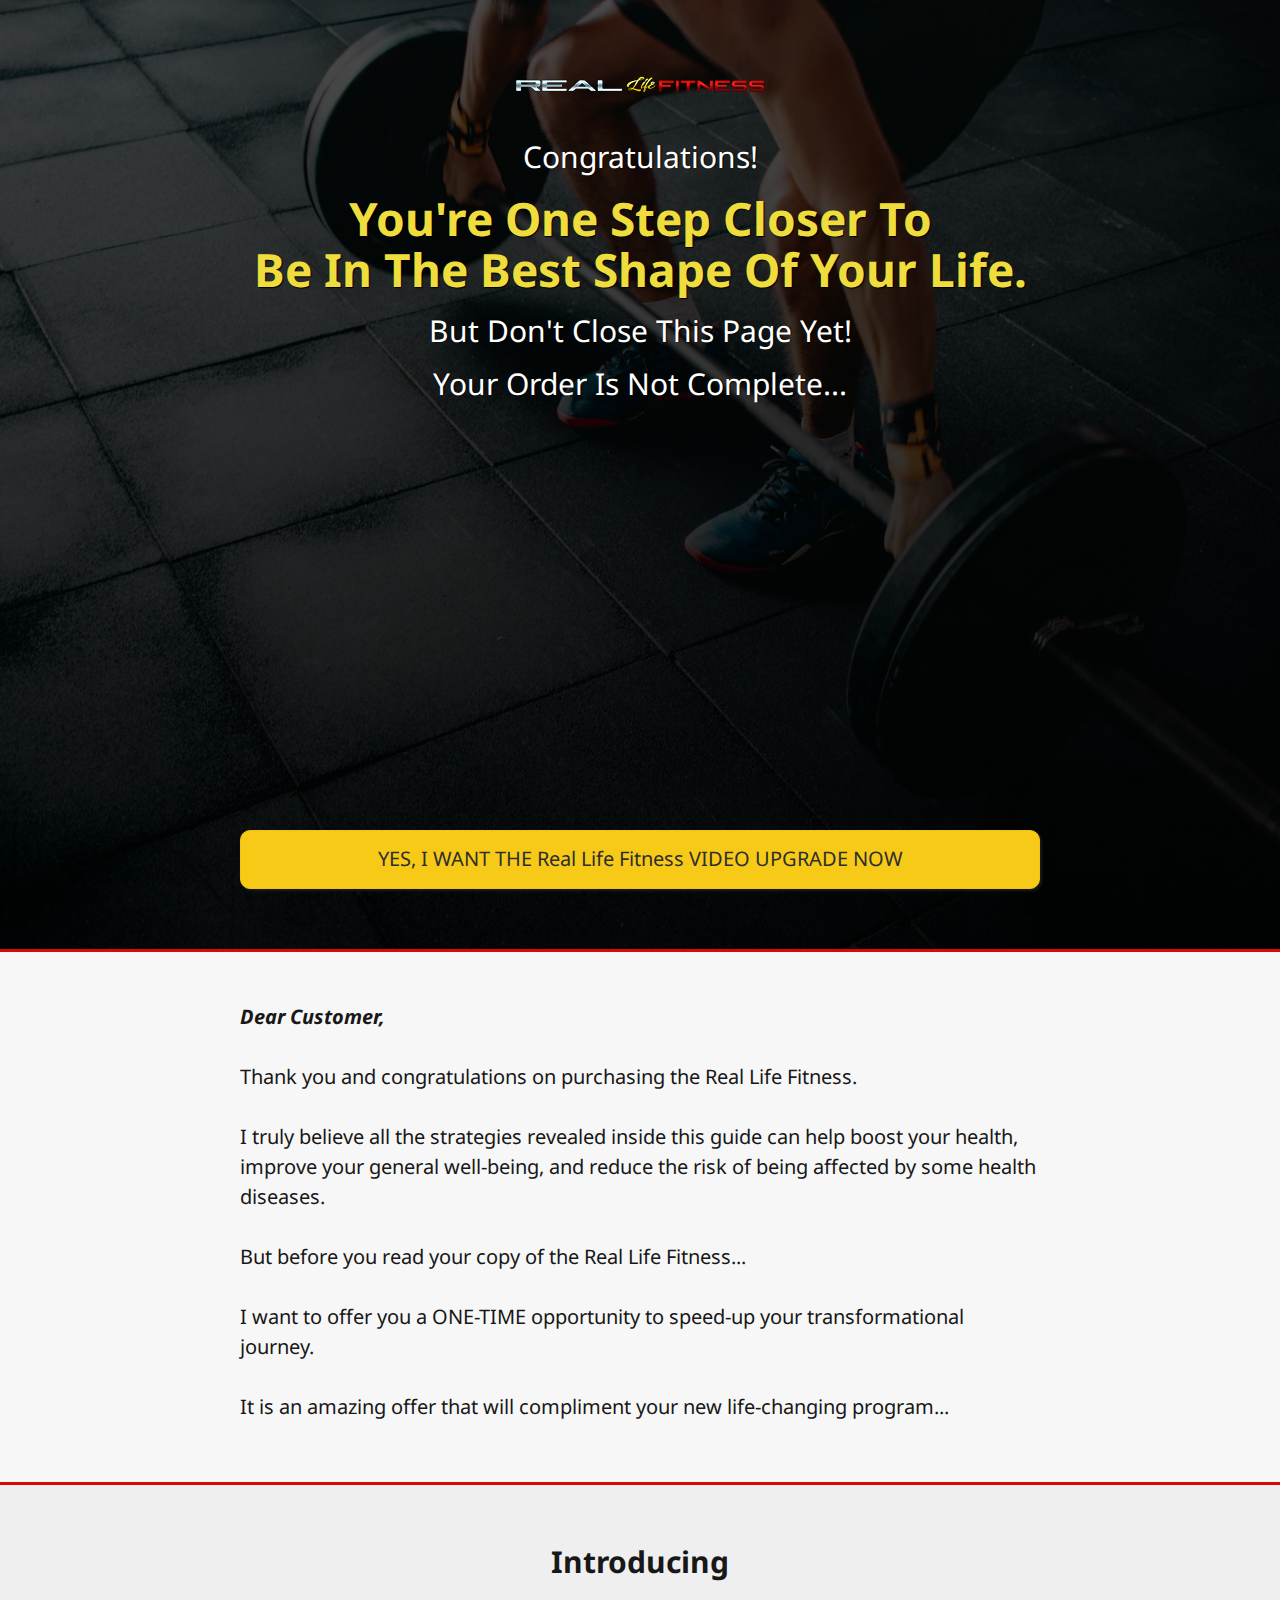
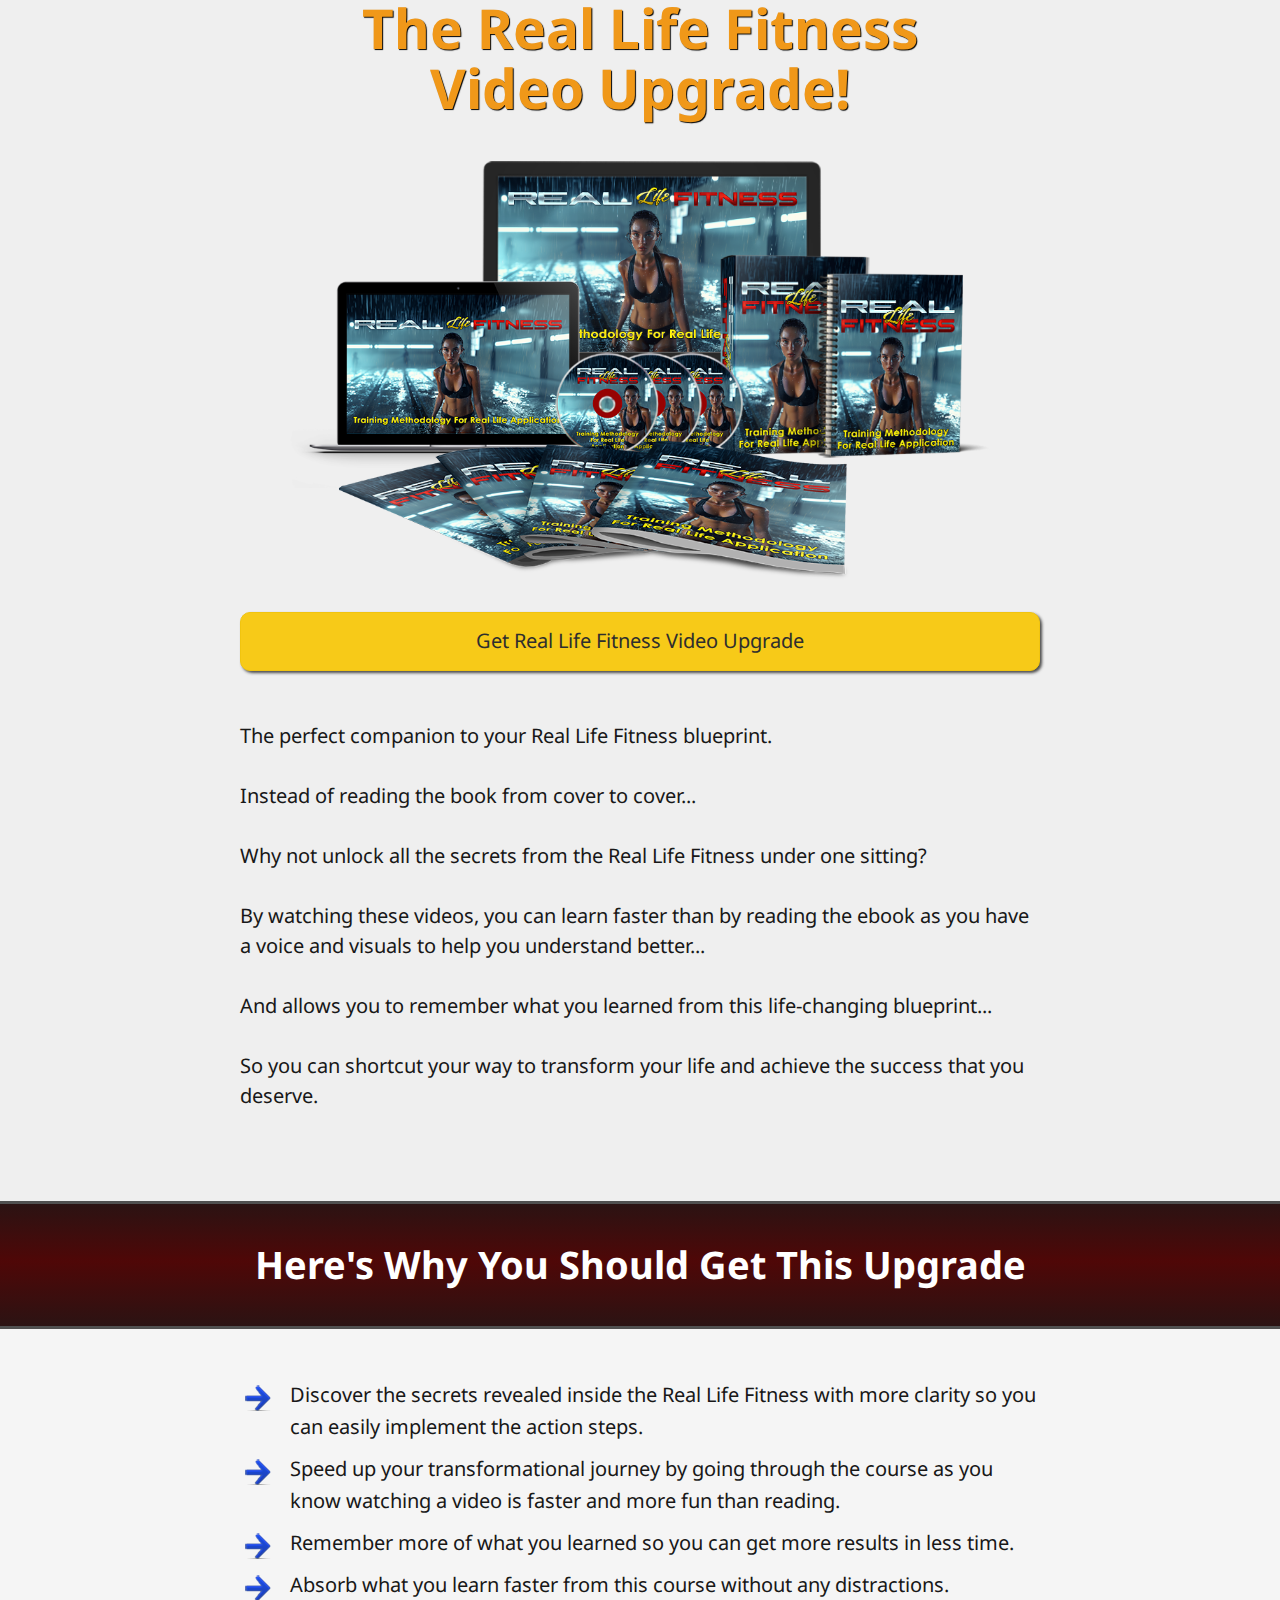
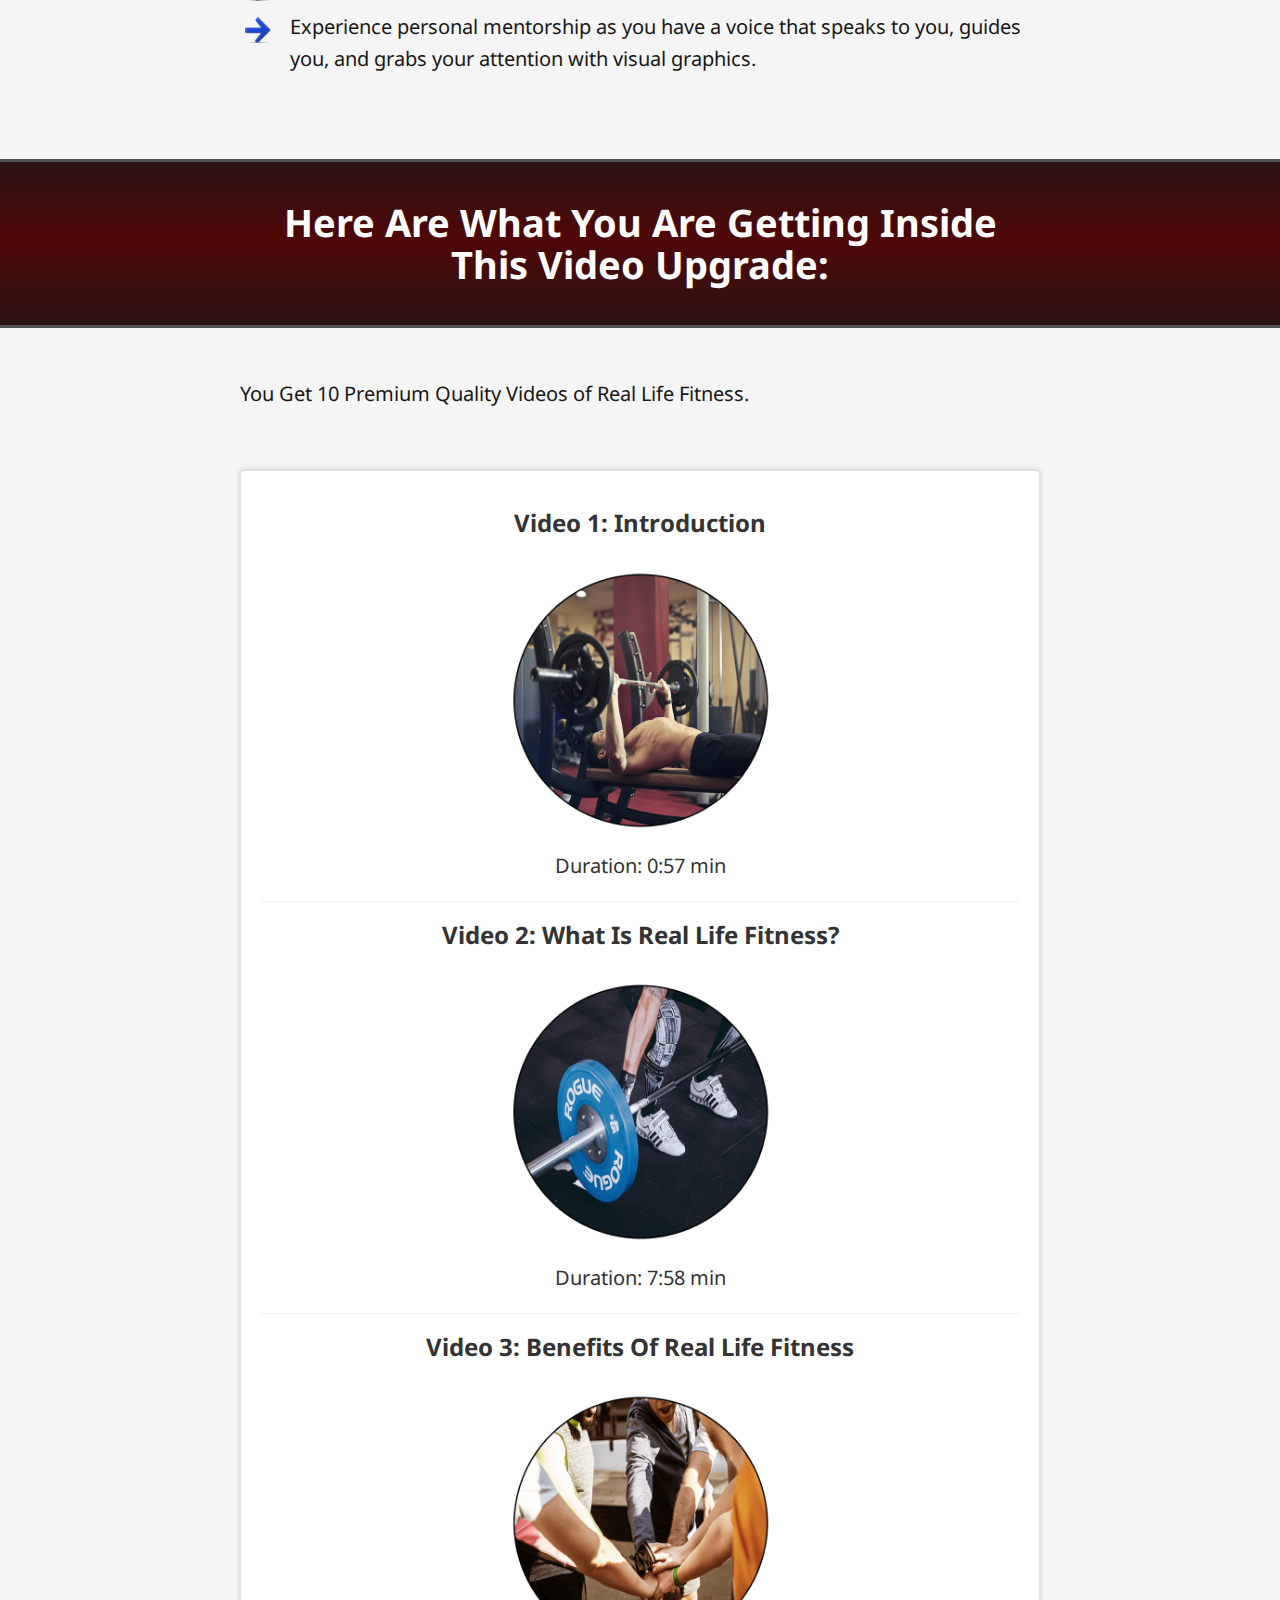
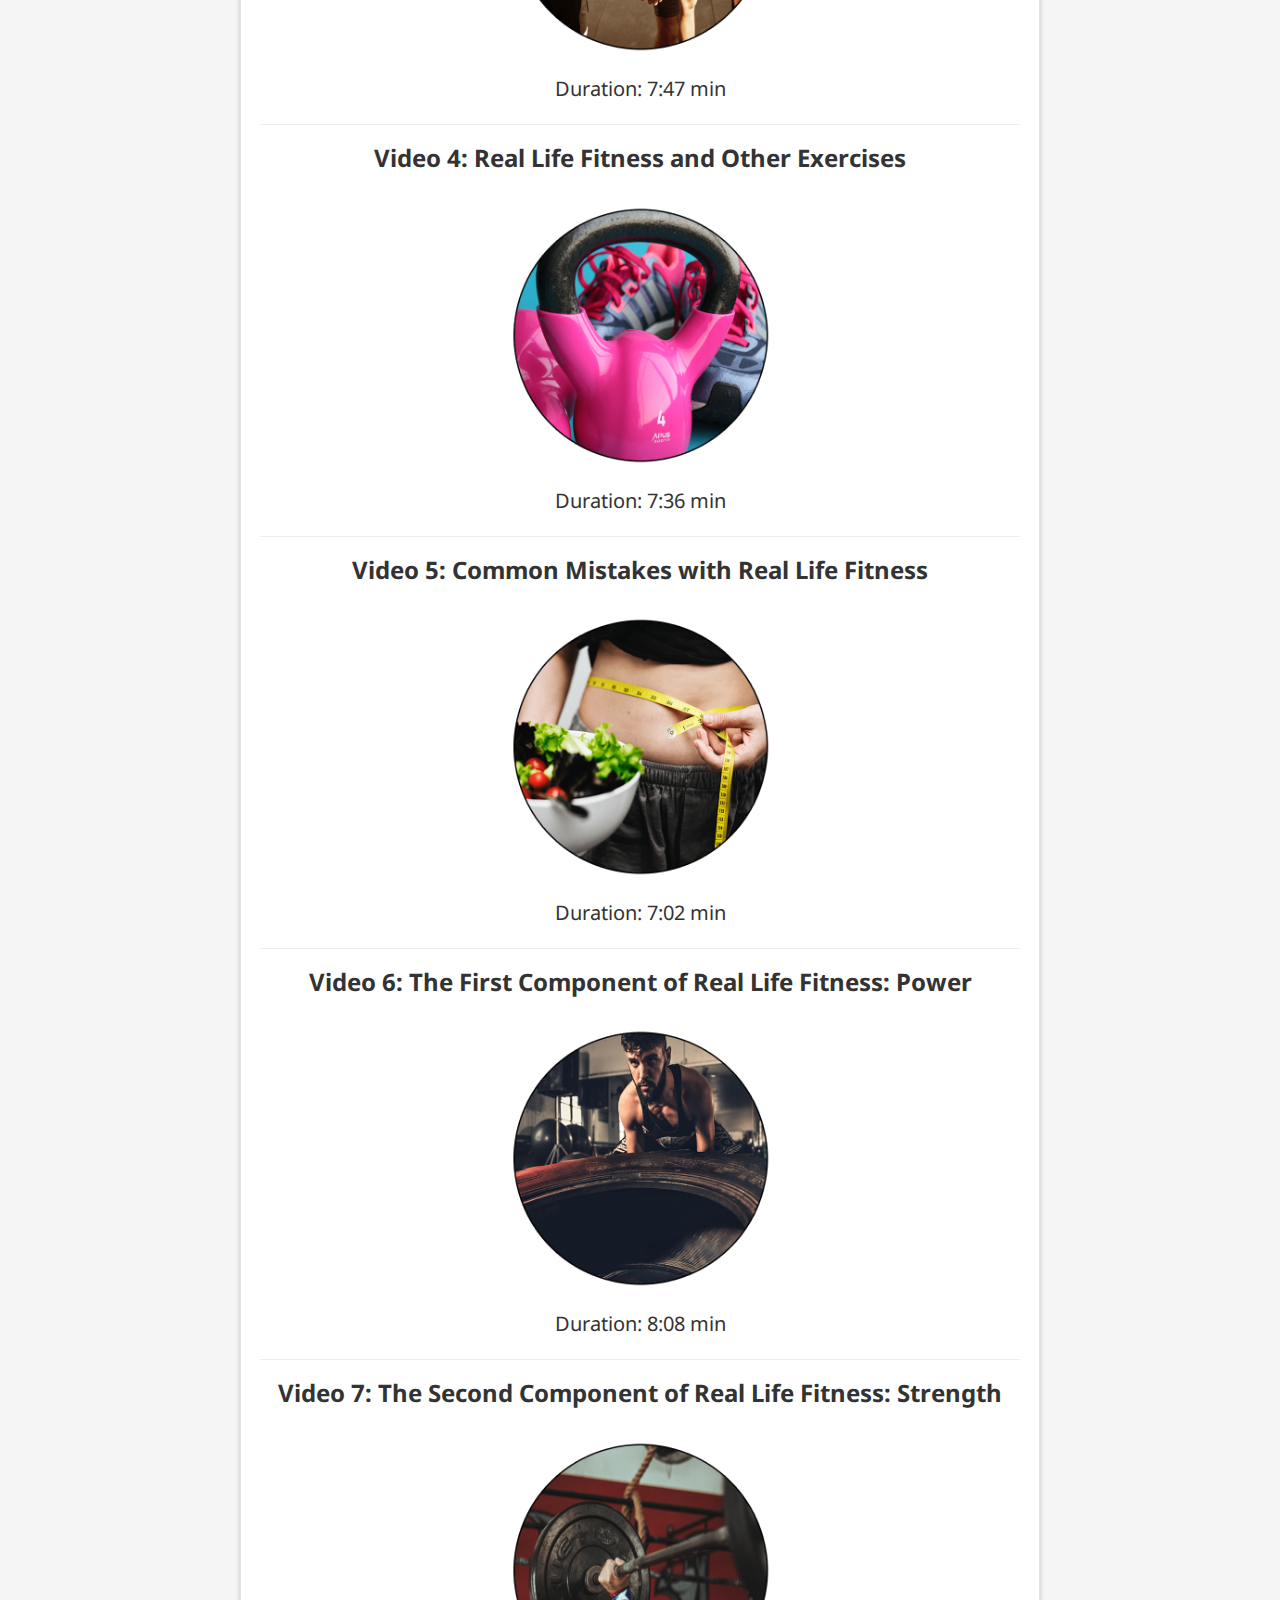
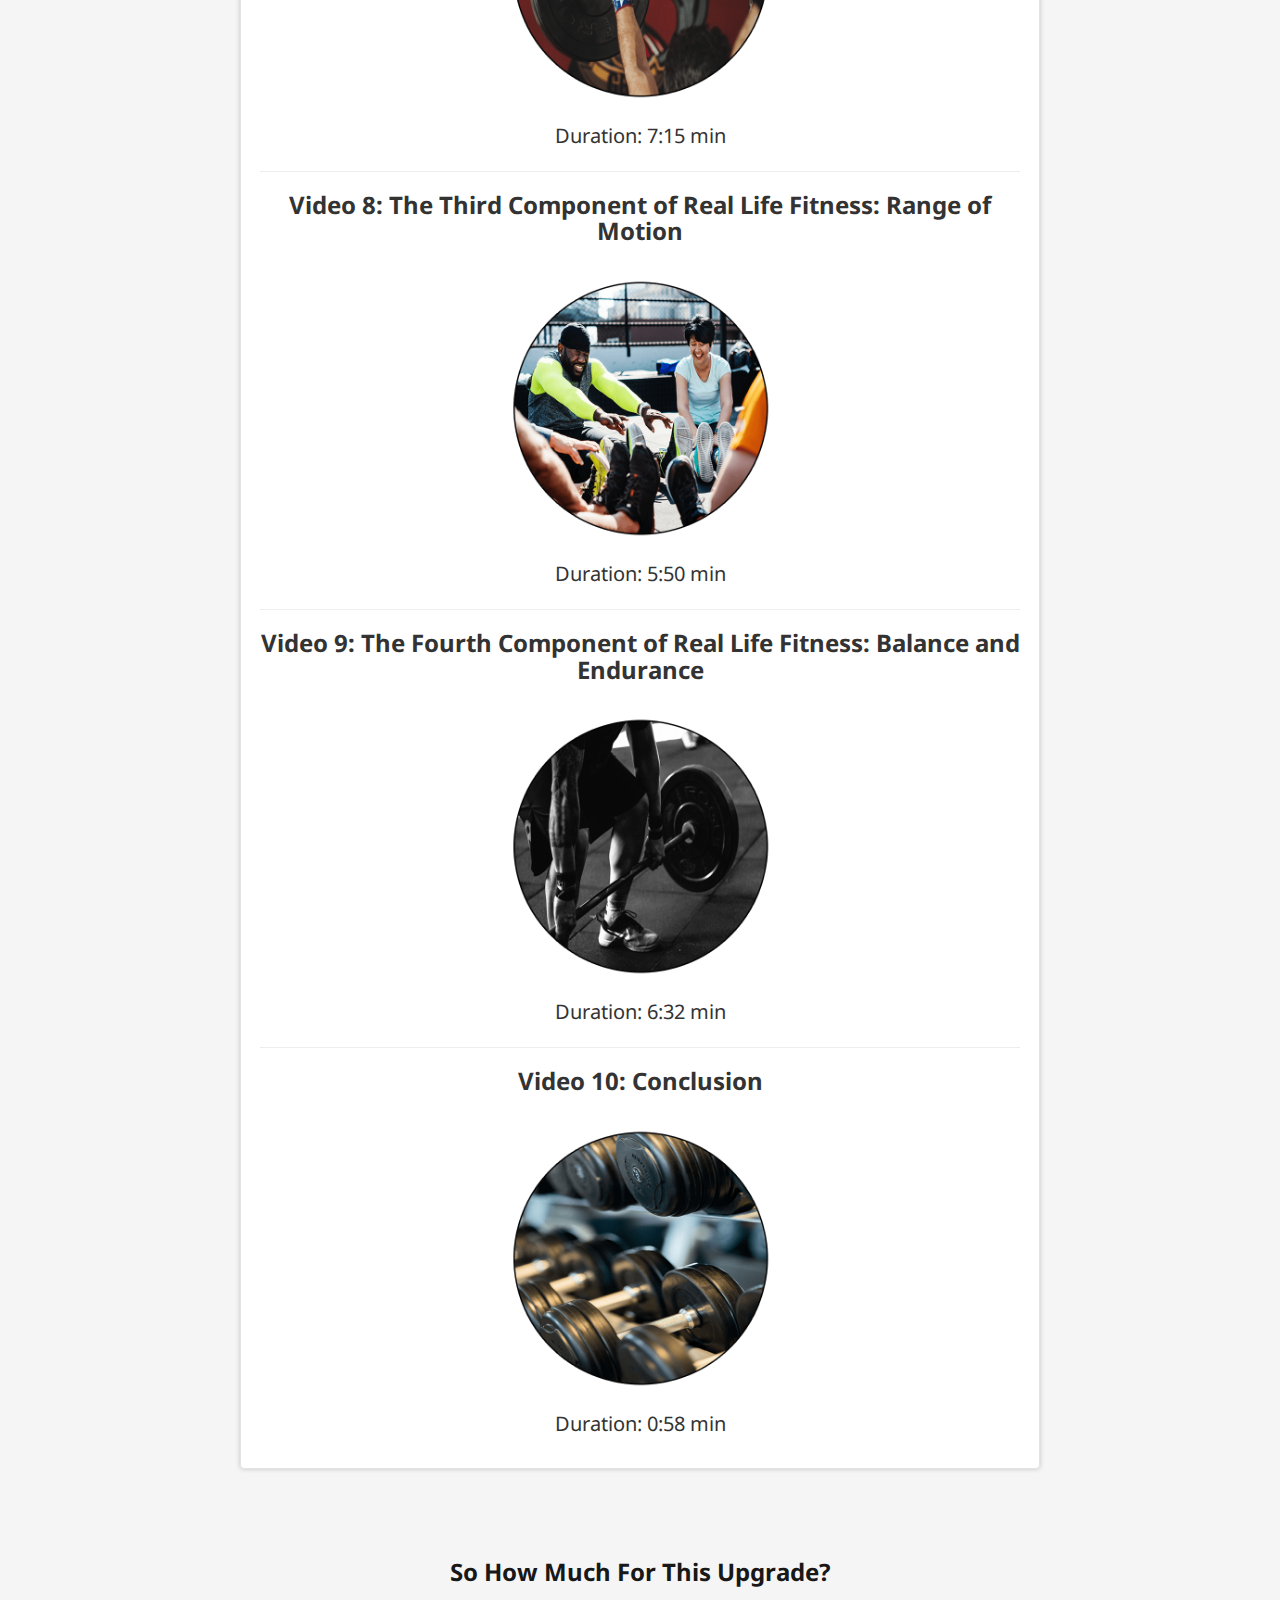
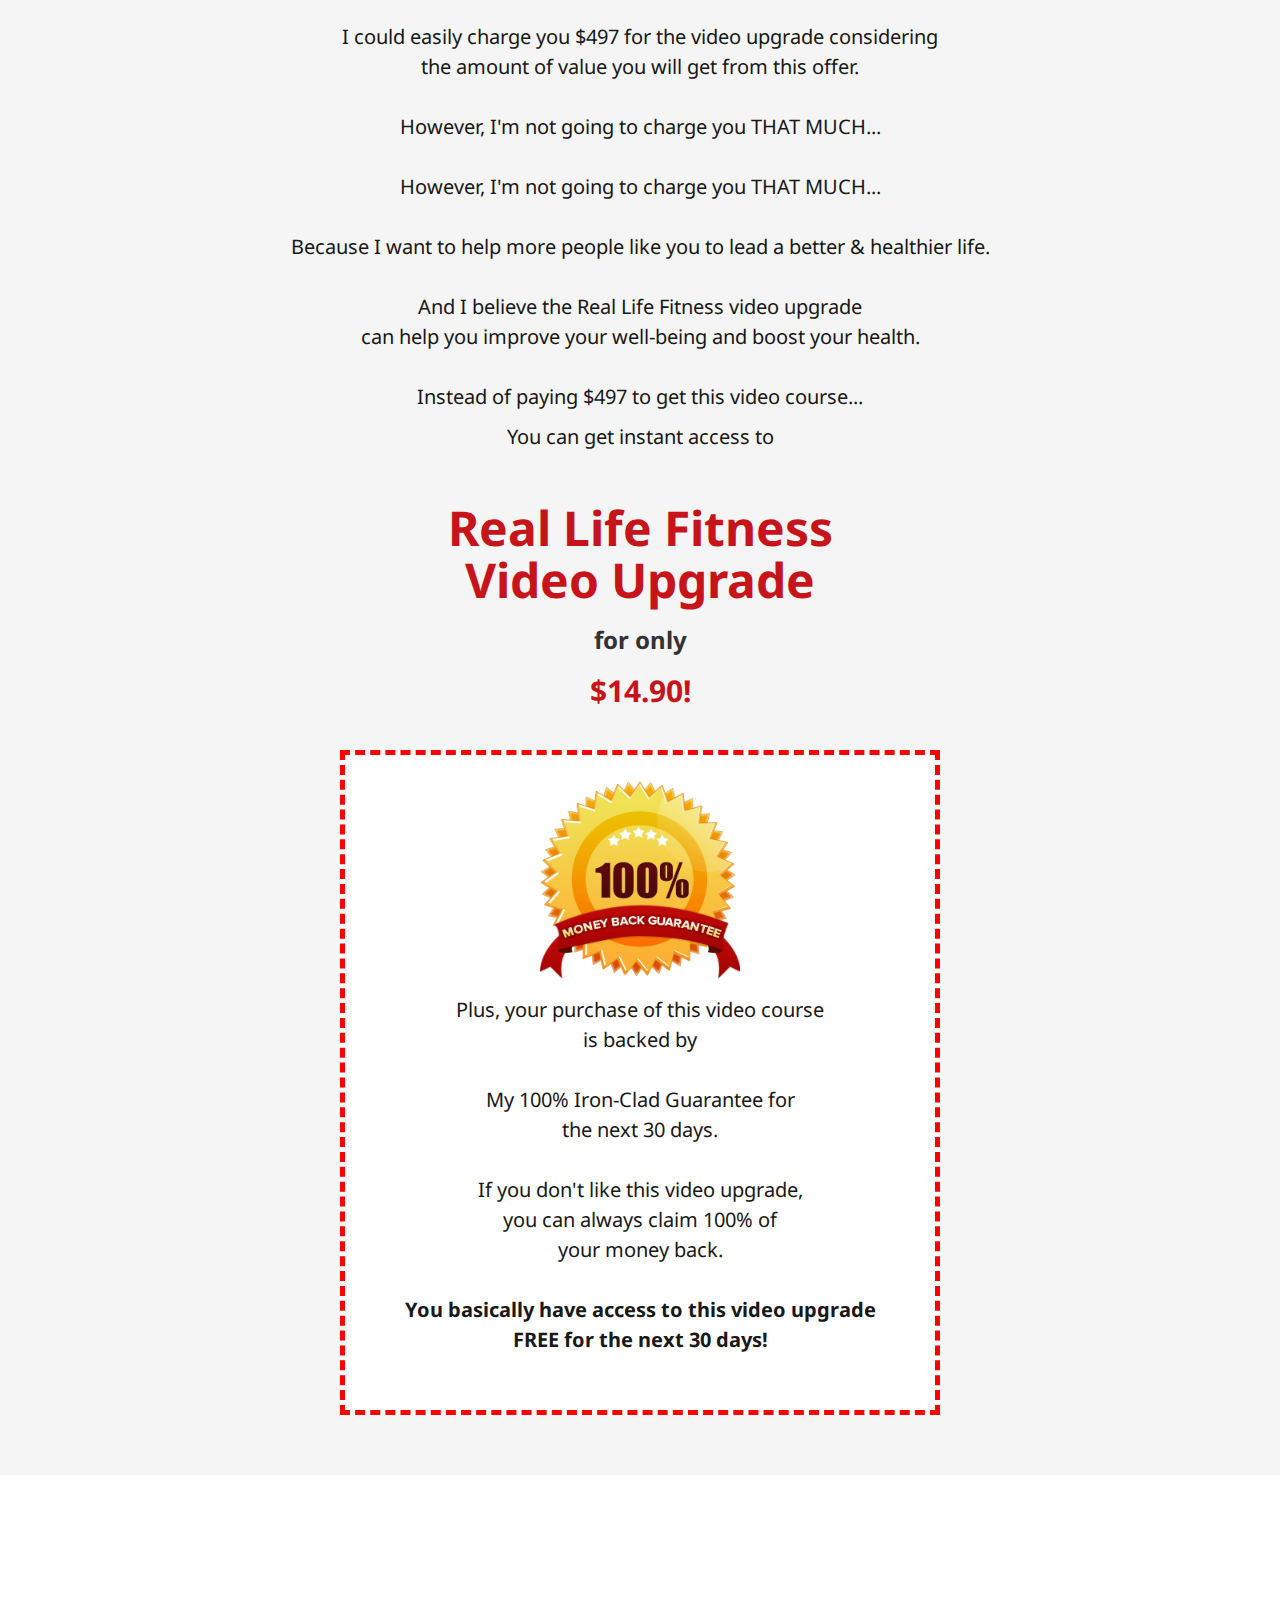
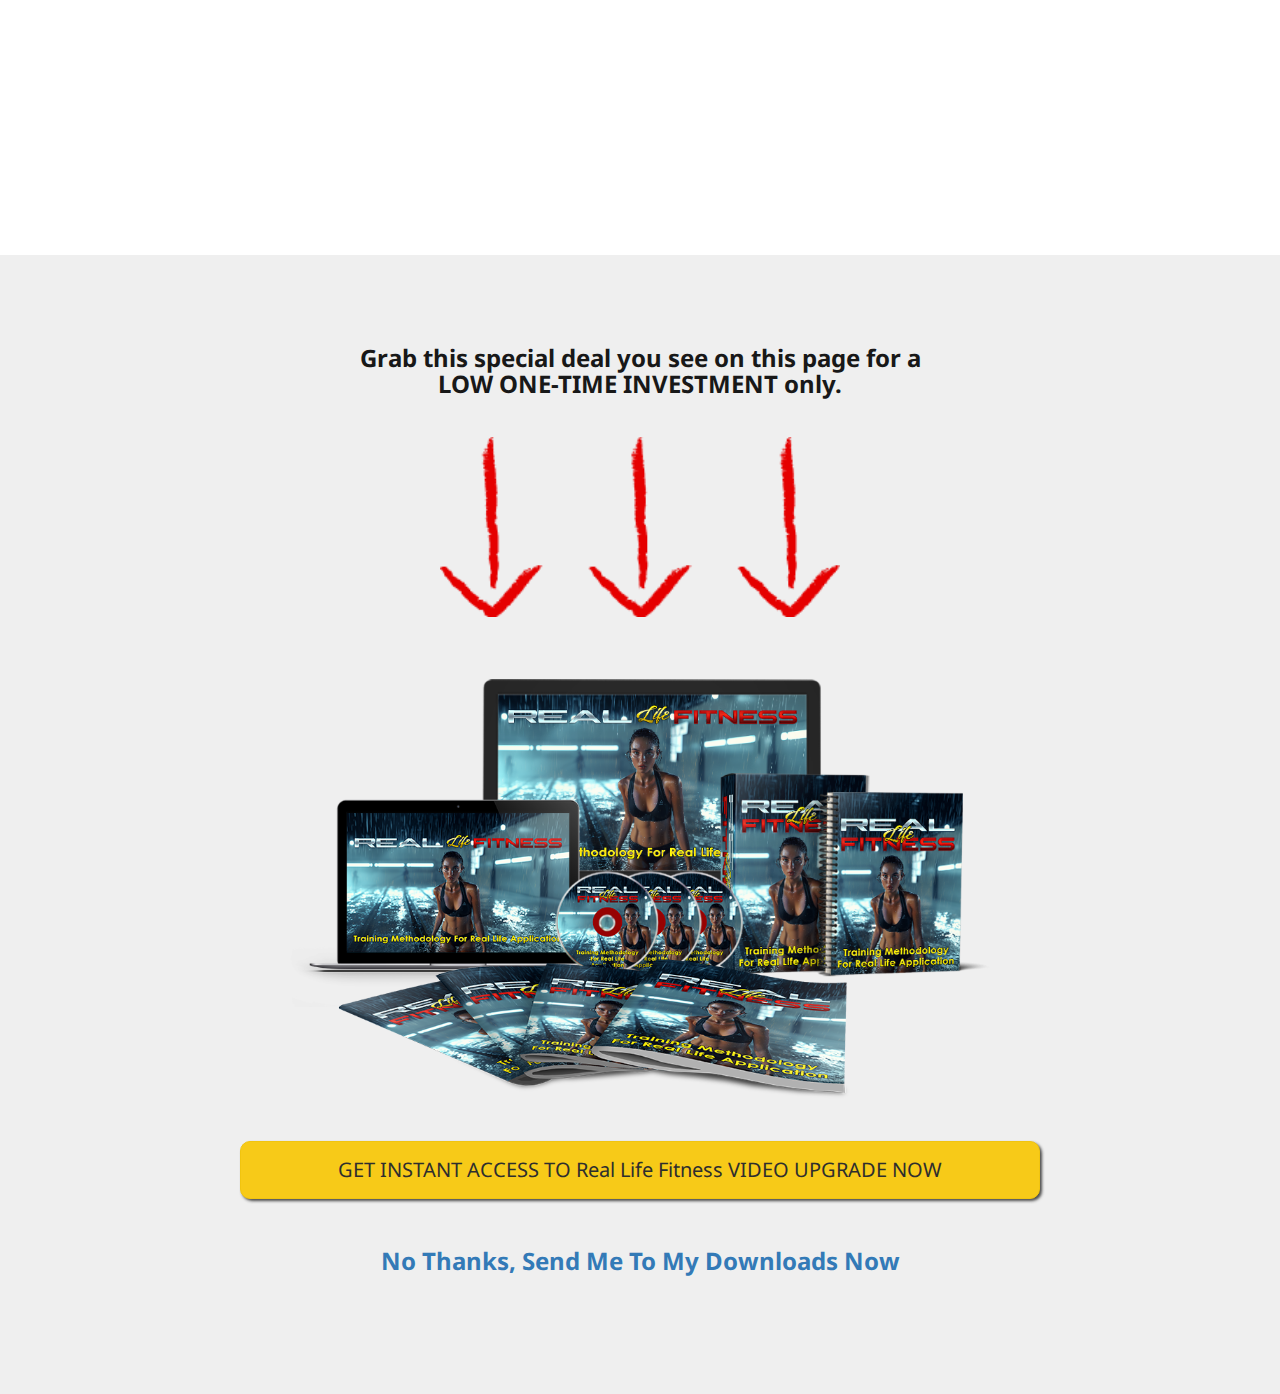
<file: index.html>
<!DOCTYPE html>
<html lang="en">

<head>
  <meta charset="utf-8">
  <meta http-equiv="X-UA-Compatible" content="IE=edge">
  <meta name="viewport" content="width=device-width, initial-scale=1, maximum-scale=1, user-scalable=no">
  <meta name="keywords" content="Real Life Fitness, fitness upgrade, video course, fitness videos, online fitness, strength training, power training, range of motion, exercise, personal training, fitness mentorship">
  <title>Real Life Fitness PRO</title>

  <!-- Bootstrap -->
  <link href="assets/css/bootstrap.min.css" rel="stylesheet">
  <!-- Player Styling -->
  <link href="assets/skin/skin.css" rel="stylesheet">
  <!-- Custom CSS -->
  <link href="assets/css/style.css" rel="stylesheet">
  <link href="//netdna.bootstrapcdn.com/font-awesome/4.0.3/css/font-awesome.css" rel="stylesheet">
  <!-- flowplayer depends on jQuery 1.7.1+ (for now) -->
  <script src="https://code.jquery.com/jquery-1.11.2.min.js"></script>
  <!-- flowplayer.js -->
  <script type="text/javascript" src="assets/js/flowplayer.min.js"></script>

</head>

<body>
  <header class="heads">
    <div class="container">
      <div class="row">
        <div class="col-md-12">
          <img src="assets/img/logo.png" class="img-responsive center-block" width="auto" style="padding: 30px 0 10px 0" salt="Responsive image">
          <h2>Congratulations!<br>
          </h2>
          <h1>You're One Step Closer To<br>Be In The Best Shape Of Your Life.<br>
          </h1>
          <h2>But Don't Close This Page Yet!<br>
          </h2>
          <h2>Your Order Is Not Complete...</h2>
        </div>
        <div class="col-md-12">
          <div class="row heads-top">
            <div class="col-md-12">
              <div class="sizer">
                <div class="embed-responsive embed-responsive-16by9">
                   <iframe class="embed-responsive-item" src="https://www.youtube.com/embed/5hoH_YGQFEM" frameborder="0" allow="accelerometer; autoplay; encrypted-media; gyroscope; picture-in-picture" allowfullscreen></iframe>
                </div>
              </div>
              <!-- the flowplayer -->
              <!--
                            <div class="sizer">
                               <div class="flowplayer" data-swf="flowplayer.swf" data-ratio="0.4167">
                                  <video>
                                     <source type="video/webm" src="images/svideo.mp4?rel=0&amp;controls=0&amp;showinfo=0&amp;autoplay=0">
                                     <source type="video/mp4" src="https://edge.flowplayer.org/bauhaus.mp4">
                                  </video>
                               </div>
                            </div>
                            -->
              <div class="top-p">
                <a class="btn btn-warning btn-lg btn-block btn-huge center-block" id="button" href="https://go.hotmart.com/N99391823P?dp=1" role="button">YES, I WANT THE Real Life Fitness VIDEO UPGRADE NOW</a>
              </div>
            </div>
          </div>
        </div>
      </div>
    </div>
  </header>
  <section class="content-one">
    <div class="container">
      <div class="row">
        <div class="col-md-12">
          <div class="para-one">
            <p>
              <strong><i>Dear Customer,</i></strong><br><br>Thank you and congratulations on purchasing the Real Life Fitness.<br><br>

              I truly believe all the strategies revealed inside this guide can help boost your health, improve your general well-being, and reduce the risk of being affected by some health diseases.<br><br>

              But before you read your copy of the Real Life Fitness...<br><br>

              I want to offer you a ONE-TIME opportunity to speed-up your transformational journey.<br><br>

              It is an amazing offer that will compliment your new life-changing program...
            </p>
          </div>
        </div>
      </div>
    </div>
  </section>
  <section class="content-two">
    <div class="container">
      <div class="row">
        <div class="col-md-12">
          <div class="para-two">
            <h2>Introducing</h2>
            <h1>The Real Life Fitness<br>Video Upgrade!</h1>
            <img src="assets/img/PROBundleGlow-1000.png" class="img-responsive center-block" width="700px" style="padding: 30px 0 30px 0" salt="Responsive image">
            <div class="top-p">
              <a class="btn btn-warning btn-lg btn-block btn-huge center-block" id="button2" href="https://go.hotmart.com/N99391823P?dp=1" role="button">Get Real Life Fitness Video Upgrade</a><br>
            </div>
          </div>
        </div>
      </div>
    </div>
  </section>
  <section class="content-four">
    <div class="container">
      <div class="row">
        <div class="col-md-12">
          <div class="para-four">
            <p>
              The perfect companion to your Real Life Fitness blueprint.<br><br>

              Instead of reading the book from cover to cover...<br><br>

              Why not unlock all the secrets from the Real Life Fitness under one sitting?<br><br>

              By watching these videos, you can learn faster than by reading the ebook as you have a voice and visuals to help you understand better...<br><br>

              And allows you to remember what you learned from this life-changing blueprint...<br><br>

              So you can shortcut your way to transform your life and achieve the success that you deserve.

              <br><br>
            </p>
          </div>
        </div>
      </div>
    </div>
  </section>
  <section class="content-five">
    <div class="container">
      <div class="row">
        <div class="col-md-12">
          <h2>Here's Why You Should Get This Upgrade</h2>
        </div>
      </div>
    </div>
  </section>
  <section class="content-six">
    <div class="container">
      <div class="row">
        <div class="col-md-12">
          <div class="para-six">
            <div class="item-six">
              <p>Discover the secrets revealed inside the Real Life Fitness with more clarity so you can easily implement the action steps.</p>
            </div>
            <div class="item-six">
              <p>Speed up your transformational journey by going through the course as you know watching a video is faster and more fun than reading.</p>
            </div>
            <div class="item-six">
              <p>Remember more of what you learned so you can get more results in less time.</p>
            </div>
            <div class="item-six">
              <p>Absorb what you learn faster from this course without any distractions.</p>
            </div>
            <div class="item-six">
              <p>Experience personal mentorship as you have a voice that speaks to you, guides you, and grabs your attention with visual graphics.</p><br><br>
            </div>
          </div>
        </div>
      </div>
    </div>
  </section>
  <section class="content-seven">
    <div class="container">
      <div class="row">
        <div class="col-md-12">
          <h2>Here Are What You Are Getting Inside<br>This Video Upgrade:</h2>
        </div>
      </div>
    </div>
  </section>
  <section class="content-eight">
    <div class="container">
      <div class="row">
        <div class="col-md-12">
          <div class="para-eight">
            You Get 10 Premium Quality Videos of Real Life Fitness.
          </div>
        </div>
      </div>
    </div>
  </section>
  <section class="content-nine">
    <div class="container">
      <div class="row">
        <div class="col-md-12">
          <div class="well">
            <h3 style="text-align:center">Video 1: Introduction</h3>
            <img src="assets/img/intro.png" class="img-responsive center-block" width="268px" style="padding: 20px 0 20px 0" salt="Responsive image">
            <p style="text-align:center">Duration: 0:57 min</p>
            <hr>
            <h3 style="text-align:center">Video 2: What Is Real Life Fitness?</h3>
            <img src="assets/img/C1.png" class="img-responsive center-block" width="268px" style="padding: 20px 0 20px 0" salt="Responsive image">
            <p style="text-align:center">Duration: 7:58 min</p>
            <hr>
            <h3 style="text-align:center">Video 3: Benefits Of Real Life Fitness</h3>
            <img src="assets/img/C2.png" class="img-responsive center-block" width="268px" style="padding: 20px 0 20px 0" salt="Responsive image">
            <p style="text-align:center">Duration: 7:47 min</p>
            <hr>
            <h3 style="text-align:center">Video 4: Real Life Fitness and Other Exercises</h3>
            <img src="assets/img/C3.png" class="img-responsive center-block" width="268px" style="padding: 20px 0 20px 0" salt="Responsive image">
            <p style="text-align:center">Duration: 7:36 min</p>
            <hr>
            <h3 style="text-align:center">Video 5: Common Mistakes with Real Life Fitness</h3>
            <img src="assets/img/C4.png" class="img-responsive center-block" width="268px" style="padding: 20px 0 20px 0" salt="Responsive image">
            <p style="text-align:center">Duration: 7:02 min</p>
            <hr>
            <h3 style="text-align:center">Video 6: The First Component of Real Life Fitness: Power</h3>
            <img src="assets/img/C5.png" class="img-responsive center-block" width="268px" style="padding: 20px 0 20px 0" salt="Responsive image">
            <p style="text-align:center">Duration: 8:08 min</p>
            <hr>
            <h3 style="text-align:center">Video 7: The Second Component of Real Life Fitness: Strength</h3>
            <img src="assets/img/C6.png" class="img-responsive center-block" width="268px" style="padding: 20px 0 20px 0" salt="Responsive image">
            <p style="text-align:center">Duration: 7:15 min</p>
            <hr>
            <h3 style="text-align:center">Video 8: The Third Component of Real Life Fitness: Range of Motion</h3>
            <img src="assets/img/C7.png" class="img-responsive center-block" width="268px" style="padding: 20px 0 20px 0" salt="Responsive image">
            <p style="text-align:center">Duration: 5:50 min</p>
            <hr>
            <h3 style="text-align:center">Video 9: The Fourth Component of Real Life Fitness: Balance and Endurance</h3>
            <img src="assets/img/C8.png" class="img-responsive center-block" width="268px" style="padding: 20px 0 20px 0" salt="Responsive image">
            <p style="text-align:center">Duration: 6:32 min</p>
            <hr>
            <h3 style="text-align:center">Video 10: Conclusion</h3>
            <img src="assets/img/conc.png" class="img-responsive center-block" width="268px" style="padding: 20px 0 20px 0" salt="Responsive image">
            <p style="text-align:center">Duration: 0:58 min</p>
          </div>
        </div>
      </div>
    </div>
  </section>
  <section class="content-ten">
    <div class="container">
      <div class="row">
        <div class="col-md-12">
          <div class="para-ten">
            <h3>
              <strong>So How Much For This Upgrade?</strong><br><br>
            </h3>
          </div>
          <div class="para-ten-btm">
            <p>I could easily charge you $497 for the video upgrade considering<br>the amount of value you will get from this offer.<br><br>
              However, I'm not going to charge you THAT MUCH...<br><br>However, I'm not going to charge you THAT MUCH...<br><br>

              Because I want to help more people like you to lead a better & healthier life.<br><br>

              And I believe the Real Life Fitness video upgrade <br>can help you improve your well-being and boost your health.<br><br>

              Instead of paying $497 to get this video course...
            </p>
          </div>
          <div class="para-ten-btm">
            <p>You can get instant access to<br><br></p>
          </div>
          <div class="para-ten-buy">
            <h1>Real Life Fitness <br>Video Upgrade</h1>
            <h3>for only</h3>
            <h2>$14.90!<br><br></h2>
          </div>
          <div class="para-ten-btm">
            <div class="well guarantee">
              <img src="assets/img/guarantee.png" class="img-responsive center-block" width="200px" style="padding-bottom: 15px" alt="Responsive image">Plus, your purchase of this video course<br>is backed by<br><br>My 100% Iron-Clad Guarantee for<br>the next 30 days.<br><br>If you don't like this video upgrade,<br>you can always claim 100% of<br>your money back.<br><br>
              <strong>You basically have access to this video upgrade FREE for the next 30 days!</strong><br><br>
            </div>
          </div>
        </div>
      </div>
    </div>
  </section>
  <section class="content-eleven">
    <div class="container">
      <div class="row">
        <div class="col-md-12">
          <div class="para-eleven">
            <p>
              Just so you know, this offer is NOT publicly available.<br><br>

              This offer is limited only to you because you bought a copy of the <b>Real Life Fitness</b>...<br><br>

              Which tells me you are serious about transforming your life.<br><br>

              But Don't Delay: You Only Get To See This Offer ONCE.<br><br>

              So if you close this page, you won't get to see this offer again.
            </p>
          </div>
        </div>
      </div>
    </div>
  </section>
  <section class="content-four">
    <div class="container">
      <div class="row">
        <div class="col-md-12">
          <div class="para-four">
            <br><br>
            <h3 style="text-align: center"><strong>Grab this special deal you see on this page for a<br>LOW ONE-TIME INVESTMENT only.</strong></h3>
            <img src="assets/img/arrow-red-1.png" class="img-responsive center-block" width="400px" style="padding: 30px 0 30px 0" salt="Responsive image"><img src="assets/img/PROBundleGlow-1000.png" class="img-responsive center-block" width="700px" style="padding: 30px 0 10px 0" salt="Responsive image"><br>
          </div>
          <div class="top-p">
            <a class="btn btn-warning btn-lg btn-block btn-huge center-block" id="myDiv" href="https://go.hotmart.com/N99391823P?dp=1" role="button">GET INSTANT ACCESS TO Real Life Fitness VIDEO UPGRADE NOW</a><br>
          </div>
          <div class="para-four">
            <h3 style="text-align: center"><a href="Download">No Thanks, Send Me To My Downloads Now</a></h3><br><br>
          </div>
        </div>
      </div>
    </div>
  </section>

  <!-- jQuery (necessary for Bootstrap's JavaScript plugins) -->
  <script src="assets/js/jquery-1.9.1.min.js"></script>
  <!-- Include all compiled plugins (below), or include individual files as needed -->
  <script src="assets/js/bootstrap.min.js"></script>
  <script src="assets/js/custom.js"></script>
</body>

</html>
</file>
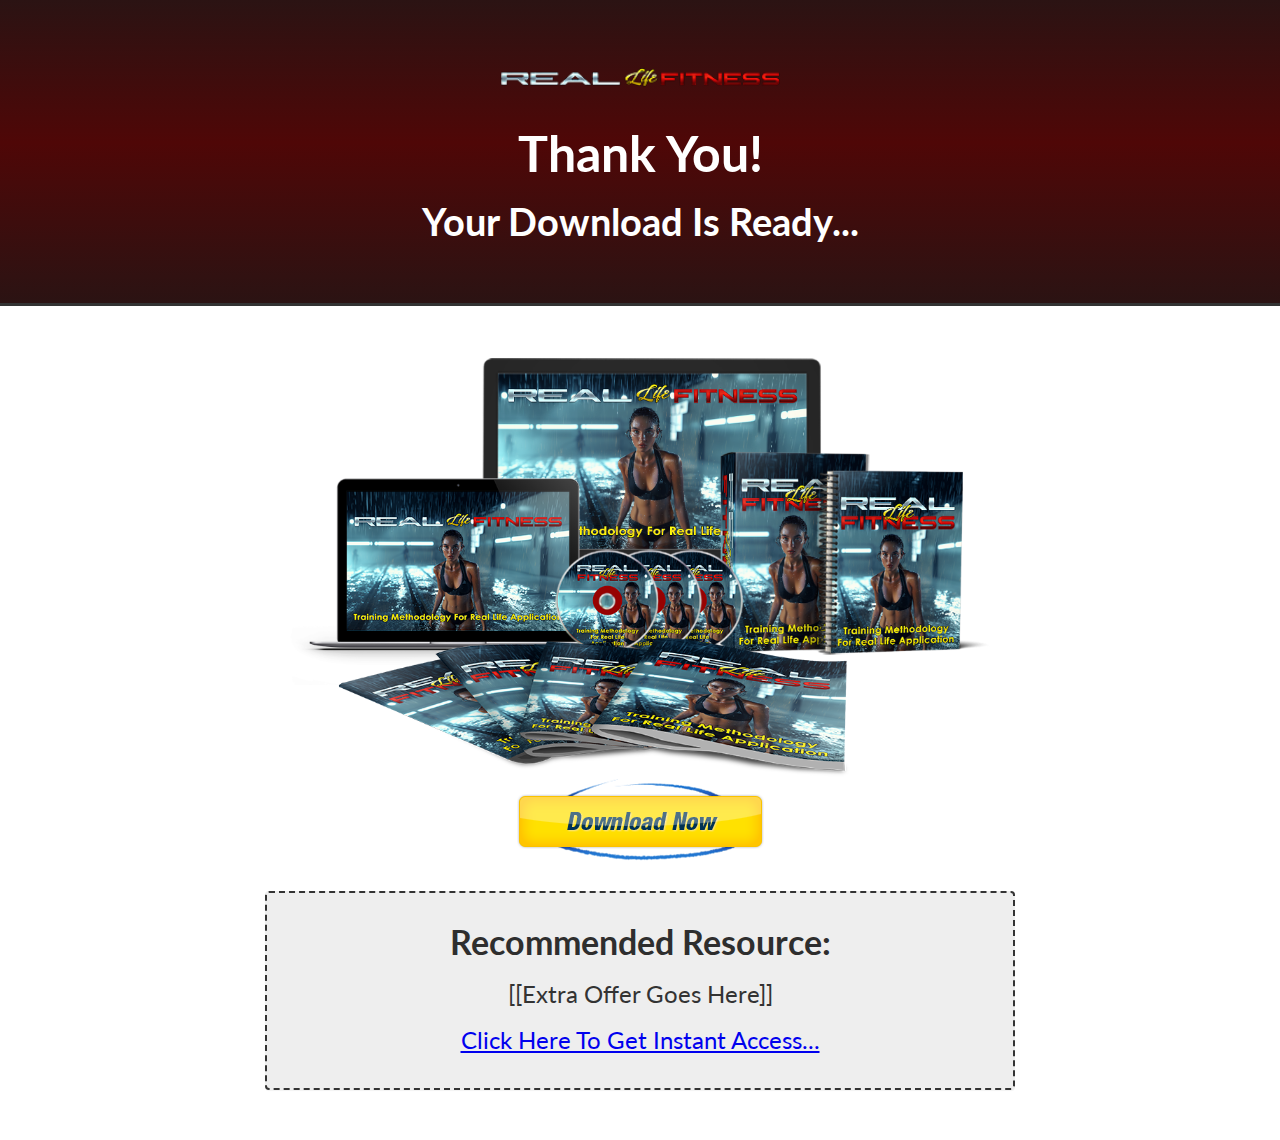
<file: thanks.html>
<!DOCTYPE html>
<html lang="en">

<head>
    <meta charset="utf-8">
    <meta http-equiv="X-UA-Compatible" content="IE=edge">
    <meta name="viewport" content="width=device-width, initial-scale=1, maximum-scale=1, user-scalable=no">
    <title>:::::::::::::::::</title>

    <!-- Bootstrap -->
    <link href="assets/css/bootstrap2.min.css" rel="stylesheet">
    <!-- Custom CSS -->
    <link href="assets/css/style2.css" rel="stylesheet">
    <link href="//netdna.bootstrapcdn.com/font-awesome/4.0.3/css/font-awesome.css" rel="stylesheet">
</head>

<body>
    <header class="content-header-download">
        <div class="container">
            <div class="row">
                <div class="col-md-12 col-sm-12 col-xs-12">
                    <img src="assets/img/logo.png" class="img-responsive center-block" width="280px" alt="Responsive image">
                    <h1>Thank You!</h1>
                    <h2>Your Download Is Ready...</h2>
                </div>
            </div>
        </div>
    </header>
    <section class="content-body-download">
        <div class="container">
            <div class="row">
                <div class="col-md-12 col-sm-12 col-xs-12">
                    <img src="assets/img/PROBundleGlow-1000.png" class="img-responsive center-block" width="700px" alt="Responsive image">
                    <a href="[DOWNLOADLINKGOESHERE]" class="buttons center-block" title=""></a>
                </div>
            </div>
            <div class="row">
                <div class="col-md-8 col-md-offset-2">
                    <div class="panel panel-default" style="border: 2px dashed;">
                        <div class="panel-body">
                            <h2>Recommended Resource:</h2>
                            <h3>[[Extra Offer Goes Here]]</h3>
                            <h3><a href="[LINKGOESHERE]"><u>Click Here To Get Instant Access...</u></a></h3>
                        </div>
                    </div>
                </div>
            </div>
        </div>
    </section>

    <!-- jQuery (necessary for Bootstrap's JavaScript plugins) -->
    <script src="assets/js/jquery-1.9.1.min.js"></script>
    <!-- Include all compiled plugins (below), or include individual files as needed -->
    <script src="assets/js/bootstrap.min.js"></script>
</body>

</html>
</file>
<file: assets/skin/skin.css>
@charset "UTF-8";
@font-face {
  font-family: flowplayer;
  src: url("icons/flowplayer.eot?#iefix") format("embedded-opentype"), url("icons/flowplayer.woff2") format("woff2"), url("icons/flowplayer.woff") format("woff"); }

.fp-icon {
  display: inline-block; }
  .fp-icon:before {
    font-family: flowplayer;
    font-size: 1.7em; }

.fp-airplay:before {
  content: "\e001"; }

.fp-fullscreen:before {
  content: "\e002"; }

.fp-checked:before {
  content: "\e003"; }

.fp-embed:before {
  content: "\e004";
  color: #fff; }

.fp-chromecast:before {
  content: "\e005"; }

.fp-email:before {
  content: "\e006"; }

.fp-playbtn:before {
  content: "\e007"; }

.fp-share:before {
  content: "\e009"; }

.fp-share2:before {
  content: "\e00a"; }

.fp-twitter:before {
  content: "\e00c";
  color: #1da1f2; }

.fp-facebook:before {
  content: "\e00a";
  color: #3b5998; }

.fp-volumebtn:before {
  content: "\e00b"; }

.fp-volume-off:before {
  content: "\e00d"; }

.fp-unload:before {
  content: "\e00f"; }

.fp-prevbtn:before {
  content: "\e011"; }

.fp-nextbtn:before {
  content: "\e012"; }

.flowplayer.is-mouseover .fp-captions, .flowplayer.is-paused .fp-captions {
  bottom: 3em; }

.flowplayer.is-poster .fp-engine {
  filter: alpha(opacity=0);
  opacity: 0; }

.flowplayer.is-loading .fp-engine {
  top: -9999em; }

.flowplayer.is-loading .fp-ui .fp-header, .flowplayer.is-loading .fp-ui .fp-controls {
  filter: alpha(opacity=0);
  opacity: 0; }

.flowplayer.is-splash .fp-ui > *, .flowplayer.is-poster .fp-ui > * {
  display: none; }

.flowplayer.is-splash .fp-ui > .fp-play, .flowplayer.is-poster .fp-ui > .fp-play {
  display: block; }

.flowplayer.is-splash.is-loading .fp-ui > .fp-play, .flowplayer.is-poster.is-loading .fp-ui > .fp-play {
  display: none; }

.flowplayer.is-splash.is-loading .fp-ui > .fp-waiting, .flowplayer.is-poster.is-loading .fp-ui > .fp-waiting {
  display: block; }

.flowplayer.is-poster .fp-engine {
  left: -9999em;
  top: -9999em; }

.flowplayer.is-poster .fp-captions {
  display: none !important; }

.flowplayer.is-disabled .fp-color {
  background-color: #999; }

.flowplayer.has-title .fp-header {
  top: 0;
  text-align: right; }

.flowplayer.is-fullscreen {
  top: 0 !important;
  left: 0 !important;
  border: 0 !important;
  margin: 0 !important;
  width: 100% !important;
  height: 100% !important;
  max-width: 100% !important;
  z-index: 99999 !important;
  -webkit-box-shadow: 0 !important;
          box-shadow: 0 !important;
  background-image: none !important;
  background-color: #333; }
  .flowplayer.is-fullscreen .fp-player {
    background-color: #333; }
  .flowplayer.is-fullscreen .fp-fullscreen:before {
    content: "\e016"; }

.flowplayer.is-fullscreen.fp-outlined .fp-fullscreen:before, .flowplayer.is-fullscreen.fp-minimal .fp-fullscreen:before {
  content: "\e216"; }

.flowplayer.is-fullscreen.fp-edgy .fp-fullscreen:before {
  content: "\e116"; }

.flowplayer.is-fullscreen.fp-edgy.fp-outlined .fp-fullscreen:before, .flowplayer.is-fullscreen.fp-edgy.fp-minimal .fp-fullscreen:before {
  content: "\e316"; }

.flowplayer.is-fullscreen.is-mouseout.is-playing .fp-ui {
  cursor: none; }

.flowplayer.is-loading .fp-waiting, .flowplayer.is-seeking .fp-waiting {
  display: block !important; }
  .flowplayer.is-loading .fp-waiting svg, .flowplayer.is-loading .fp-waiting p, .flowplayer.is-seeking .fp-waiting svg, .flowplayer.is-seeking .fp-waiting p {
    filter: alpha(opacity=100);
    opacity: 1; }

.flowplayer.is-loading .fp-play, .flowplayer.is-seeking .fp-play {
  display: none !important; }

.flowplayer.is-playing {
  background-image: none !important; }
  .flowplayer.is-playing .fp-playbtn:before {
    content: "\e008"; }

.flowplayer.is-playing.fp-outlined .fp-playbtn:before, .flowplayer.is-playing.fp-minimal .fp-playbtn:before {
  content: "\e208"; }

.flowplayer.is-playing.fp-edgy .fp-playbtn:before {
  content: "\e108"; }

.flowplayer.is-playing.fp-edgy.fp-outlined .fp-playbtn:before, .flowplayer.is-playing.fp-edgy.fp-minimal .fp-playbtn:before {
  content: "\e308"; }

.flowplayer.is-muted .fp-volumebtn:before {
  content: "\e00d"; }

.flowplayer.is-muted.fp-outlined .fp-volumebtn:before, .flowplayer.is-muted.fp-minimal .fp-volumebtn:before {
  content: "\e20d"; }

.flowplayer.is-muted.fp-edgy .fp-volumebtn:before {
  content: "\e10d"; }

.flowplayer.is-muted.fp-edgy.fp-outlined .fp-volumebtn:before, .flowplayer.is-muted.fp-edgy.fp-minimal .fp-volumebtn:before {
  content: "\e30d"; }

.flowplayer.is-inverted .fp-duration {
  display: none; }

.flowplayer.is-inverted .fp-remaining {
  display: block; }

.flowplayer.is-closeable .fp-header .fp-unload {
  display: block; }

.flowplayer.is-error {
  background-color: #aaa; }
  .flowplayer.is-error .fp-ui {
    filter: alpha(opacity=100);
    opacity: 1; }

.flowplayer.is-live .fp-timeline {
  visibility: hidden; }

.flowplayer.is-live.is-dvr .fp-timeline {
  visibility: visible; }

.flowplayer.is-live.is-dvr.is-live-position .fp-duration {
  color: #00abcd; }

.flowplayer.is-flash-disabled .fp-waiting {
  display: none !important; }

.flowplayer.is-flash-disabled .fp-ui {
  height: auto;
  background: none;
  filter: alpha(opacity=100);
  opacity: 1; }
  .flowplayer.is-flash-disabled .fp-ui .fp-header, .flowplayer.is-flash-disabled .fp-ui .fp-controls {
    display: none; }

.flowplayer.is-flash-disabled .fp-engine {
  top: 0; }

.flowplayer.is-tiny {
  font-size: .7em; }

.flowplayer.is-small {
  font-size: .8em; }

.flowplayer.no-buffer .fp-ui .fp-controls .fp-timeline .fp-buffer {
  display: none; }

.flowplayer.no-volume .fp-volumebar {
  display: none; }

.flowplayer.fp-mute .fp-volumebtn {
  display: inline-block; }

@-webkit-keyframes pulse {
  0% {
    filter: alpha(opacity=0);
    opacity: 0; }
  100% {
    filter: alpha(opacity=100);
    opacity: 1; } }

@keyframes pulse {
  0% {
    filter: alpha(opacity=0);
    opacity: 0; }
  100% {
    filter: alpha(opacity=100);
    opacity: 1; } }

.flowplayer .fp-chromecast-engine {
  position: absolute;
  display: none;
  top: 0;
  bottom: 0;
  right: 0;
  left: 0;
  color: #fff; }
  .flowplayer .fp-chromecast-engine .fp-chromecast-engine-status {
    font-size: 150%;
    text-align: center; }
  .flowplayer .fp-chromecast-engine .fp-chromecast-engine-icon {
    -webkit-mask-image: url("[data-uri]");
    mask-image: url("[data-uri]");
    -webkit-mask-size: 100% 100%;
    background-color: #fff;
    margin: 10% auto 2em;
    height: 5em;
    width: 5em; }

.flowplayer.is-chromecast {
  background-color: #333; }
  .flowplayer.is-chromecast .fp-chromecast-engine {
    display: block; }
  .flowplayer.is-chromecast .fp-flash-disabled {
    display: none !important; }
  .flowplayer.is-chromecast .fp-engine {
    left: -9999em;
    top: -9999em;
    bottom: auto;
    right: auto; }

.flowplayer.fp-default-playlist .fp-prev, .flowplayer.fp-default-playlist .fp-next {
  position: absolute;
  top: 45%;
  filter: alpha(opacity=30);
  opacity: 0.3;
  -webkit-transition: opacity 0.2s;
  transition: opacity 0.2s; }
  .flowplayer.fp-default-playlist .fp-prev:hover, .flowplayer.fp-default-playlist .fp-next:hover {
    filter: alpha(opacity=100);
    opacity: 1; }
  .flowplayer.fp-default-playlist .fp-prev:before, .flowplayer.fp-default-playlist .fp-next:before {
    font-family: flowplayer;
    font-size: 2.8em; }

.flowplayer.fp-default-playlist .fp-prev {
  left: 0.4em; }
  .flowplayer.fp-default-playlist .fp-prev:before {
    content: "\e011"; }

.flowplayer.fp-default-playlist .fp-next {
  right: 0.4em; }
  .flowplayer.fp-default-playlist .fp-next:before {
    content: "\e012"; }

.flowplayer.fp-default-playlist .fp-playlist {
  position: absolute;
  right: 0.4em;
  bottom: 3em;
  width: 100%;
  text-align: center; }
  .flowplayer.fp-default-playlist .fp-playlist a {
    background-color: #fff;
    height: 0.8em;
    border-radius: 50%;
    width: 0.8em;
    filter: alpha(opacity=70);
    opacity: 0.7;
    display: inline-block;
    -webkit-transition: -webkit-transform 0.2s;
    transition: -webkit-transform 0.2s;
    transition: transform 0.2s;
    transition: transform 0.2s, -webkit-transform 0.2s; }
    .flowplayer.fp-default-playlist .fp-playlist a:hover {
      -webkit-transform: scale(1.2, 1.2);
          -ms-transform: scale(1.2, 1.2);
              transform: scale(1.2, 1.2); }
    .flowplayer.fp-default-playlist .fp-playlist a.is-active {
      filter: alpha(opacity=100);
      opacity: 1; }

.flowplayer.fp-default-playlist.fp-edgy .fp-prev:before {
  content: "\e111"; }

.flowplayer.fp-default-playlist.fp-edgy .fp-next:before {
  content: "\e112"; }

.flowplayer.fp-default-playlist.fp-outlined .fp-prev:before, .flowplayer.fp-default-playlist.fp-minimal .fp-prev:before {
  content: "\e211"; }

.flowplayer.fp-default-playlist.fp-outlined .fp-next:before, .flowplayer.fp-default-playlist.fp-minimal .fp-next:before {
  content: "\e212"; }

.flowplayer.fp-default-playlist.fp-edgy.fp-outlined .fp-prev:before, .flowplayer.fp-default-playlist.fp-edgy.fp-minimal .fp-prev:before {
  content: "\e311"; }

.flowplayer.fp-default-playlist.fp-edgy.fp-outlined .fp-next:before, .flowplayer.fp-default-playlist.fp-edgy.fp-minimal .fp-next:before {
  content: "\e312"; }

.flowplayer.fp-custom-playlist {
  overflow: visible; }
  .flowplayer.fp-custom-playlist .fp-playlist, .flowplayer.fp-custom-playlist.is-splash .fp-playlist, .flowplayer.fp-custom-playlist.is-poster .fp-playlist, .flowplayer.fp-custom-playlist.is-loading .fp-playlist {
    display: block;
    filter: alpha(opacity=100);
    opacity: 1; }

.flowplayer.fp-edgy .fp-play svg.fp-play-rounded-fill, .flowplayer.fp-edgy .fp-play svg.fp-pause-rounded-fill, .flowplayer.fp-edgy .fp-play svg.fp-play-rounded-outline, .flowplayer.fp-edgy .fp-play svg.fp-pause-rounded-outline, .flowplayer.fp-edgy .fp-play svg.fp-loading-rounded-outline, .flowplayer.fp-edgy .fp-play svg.fp-loading-rounded-fill, .flowplayer.fp-edgy .fp-pause svg.fp-play-rounded-fill, .flowplayer.fp-edgy .fp-pause svg.fp-pause-rounded-fill, .flowplayer.fp-edgy .fp-pause svg.fp-play-rounded-outline, .flowplayer.fp-edgy .fp-pause svg.fp-pause-rounded-outline, .flowplayer.fp-edgy .fp-pause svg.fp-loading-rounded-outline, .flowplayer.fp-edgy .fp-pause svg.fp-loading-rounded-fill, .flowplayer.fp-edgy .fp-waiting svg.fp-play-rounded-fill, .flowplayer.fp-edgy .fp-waiting svg.fp-pause-rounded-fill, .flowplayer.fp-edgy .fp-waiting svg.fp-play-rounded-outline, .flowplayer.fp-edgy .fp-waiting svg.fp-pause-rounded-outline, .flowplayer.fp-edgy .fp-waiting svg.fp-loading-rounded-outline, .flowplayer.fp-edgy .fp-waiting svg.fp-loading-rounded-fill {
  display: none !important; }

.flowplayer.fp-edgy .fp-play svg.fp-play-sharp-fill, .flowplayer.fp-edgy .fp-play svg.fp-pause-sharp-fill, .flowplayer.fp-edgy .fp-play svg.fp-loading-sharp-fill, .flowplayer.fp-edgy .fp-pause svg.fp-play-sharp-fill, .flowplayer.fp-edgy .fp-pause svg.fp-pause-sharp-fill, .flowplayer.fp-edgy .fp-pause svg.fp-loading-sharp-fill, .flowplayer.fp-edgy .fp-waiting svg.fp-play-sharp-fill, .flowplayer.fp-edgy .fp-waiting svg.fp-pause-sharp-fill, .flowplayer.fp-edgy .fp-waiting svg.fp-loading-sharp-fill {
  display: block; }

.flowplayer.fp-edgy.fp-outlined .fp-play svg.fp-play-sharp-fill, .flowplayer.fp-edgy.fp-minimal .fp-play svg.fp-play-sharp-fill, .flowplayer.fp-edgy.fp-outlined .fp-play svg.fp-pause-sharp-fill, .flowplayer.fp-edgy.fp-minimal .fp-play svg.fp-pause-sharp-fill, .flowplayer.fp-edgy.fp-outlined .fp-play svg.fp-loading-sharp-fill, .flowplayer.fp-edgy.fp-minimal .fp-play svg.fp-loading-sharp-fill, .flowplayer.fp-edgy.fp-outlined .fp-pause svg.fp-play-sharp-fill, .flowplayer.fp-edgy.fp-minimal .fp-pause svg.fp-play-sharp-fill, .flowplayer.fp-edgy.fp-outlined .fp-pause svg.fp-pause-sharp-fill, .flowplayer.fp-edgy.fp-minimal .fp-pause svg.fp-pause-sharp-fill, .flowplayer.fp-edgy.fp-outlined .fp-pause svg.fp-loading-sharp-fill, .flowplayer.fp-edgy.fp-minimal .fp-pause svg.fp-loading-sharp-fill, .flowplayer.fp-edgy.fp-outlined .fp-waiting svg.fp-play-sharp-fill, .flowplayer.fp-edgy.fp-minimal .fp-waiting svg.fp-play-sharp-fill, .flowplayer.fp-edgy.fp-outlined .fp-waiting svg.fp-pause-sharp-fill, .flowplayer.fp-edgy.fp-minimal .fp-waiting svg.fp-pause-sharp-fill, .flowplayer.fp-edgy.fp-outlined .fp-waiting svg.fp-loading-sharp-fill, .flowplayer.fp-edgy.fp-minimal .fp-waiting svg.fp-loading-sharp-fill {
  display: none; }

.flowplayer.fp-edgy.fp-outlined .fp-play svg.fp-play-sharp-outline, .flowplayer.fp-edgy.fp-minimal .fp-play svg.fp-play-sharp-outline, .flowplayer.fp-edgy.fp-outlined .fp-play svg.fp-pause-sharp-outline, .flowplayer.fp-edgy.fp-minimal .fp-play svg.fp-pause-sharp-outline, .flowplayer.fp-edgy.fp-outlined .fp-play svg.fp-loading-sharp-outline, .flowplayer.fp-edgy.fp-minimal .fp-play svg.fp-loading-sharp-outline, .flowplayer.fp-edgy.fp-outlined .fp-pause svg.fp-play-sharp-outline, .flowplayer.fp-edgy.fp-minimal .fp-pause svg.fp-play-sharp-outline, .flowplayer.fp-edgy.fp-outlined .fp-pause svg.fp-pause-sharp-outline, .flowplayer.fp-edgy.fp-minimal .fp-pause svg.fp-pause-sharp-outline, .flowplayer.fp-edgy.fp-outlined .fp-pause svg.fp-loading-sharp-outline, .flowplayer.fp-edgy.fp-minimal .fp-pause svg.fp-loading-sharp-outline, .flowplayer.fp-edgy.fp-outlined .fp-waiting svg.fp-play-sharp-outline, .flowplayer.fp-edgy.fp-minimal .fp-waiting svg.fp-play-sharp-outline, .flowplayer.fp-edgy.fp-outlined .fp-waiting svg.fp-pause-sharp-outline, .flowplayer.fp-edgy.fp-minimal .fp-waiting svg.fp-pause-sharp-outline, .flowplayer.fp-edgy.fp-outlined .fp-waiting svg.fp-loading-sharp-outline, .flowplayer.fp-edgy.fp-minimal .fp-waiting svg.fp-loading-sharp-outline {
  display: block; }

.flowplayer.fp-edgy, .flowplayer.fp-edgy .fp-menu, .flowplayer.fp-edgy .fp-captions p, .flowplayer.fp-edgy .fp-textarea, .flowplayer.fp-edgy .fp-bar, .flowplayer.fp-edgy .fp-bar-slider, .flowplayer.fp-edgy .fp-bar > *, .flowplayer.fp-edgy .fp-bar-slider > *, .flowplayer.fp-edgy .fp-timestamp {
  border-radius: 0; }

.flowplayer.fp-edgy .fp-airplay:before {
  content: "\e101"; }

.flowplayer.fp-edgy .fp-fullscreen:before {
  content: "\e102"; }

.flowplayer.fp-edgy .fp-checked:before {
  content: "\e103"; }

.flowplayer.fp-edgy .fp-embed:before {
  content: "\e104"; }

.flowplayer.fp-edgy .fp-chromecast:before {
  content: "\e105"; }

.flowplayer.fp-edgy .fp-email:before {
  content: "\e106"; }

.flowplayer.fp-edgy .fp-playbtn:before {
  content: "\e107"; }

.flowplayer.fp-edgy .fp-share:before {
  content: "\e109"; }

.flowplayer.fp-edgy .fp-share2:before {
  content: "\e10a"; }

.flowplayer.fp-edgy .fp-twitter:before {
  content: "\e10c"; }

.flowplayer.fp-edgy .fp-facebook:before {
  content: "\e10a"; }

.flowplayer.fp-edgy .fp-volumebtn:before {
  content: "\e10b"; }

.flowplayer.fp-edgy .fp-volume-off:before {
  content: "\e10d"; }

.flowplayer.fp-edgy .fp-unload:before {
  content: "\e10f"; }

.flowplayer.fp-edgy .fp-prevbtn:before {
  content: "\e111"; }

.flowplayer.fp-edgy .fp-nextbtn:before {
  content: "\e112"; }

.flowplayer.fp-edgy.fp-outlined .fp-airplay:before, .flowplayer.fp-edgy.fp-minimal .fp-airplay:before {
  content: "\e301"; }

.flowplayer.fp-edgy.fp-outlined .fp-fullscreen:before, .flowplayer.fp-edgy.fp-minimal .fp-fullscreen:before {
  content: "\e302"; }

.flowplayer.fp-edgy.fp-outlined .fp-checked:before, .flowplayer.fp-edgy.fp-minimal .fp-checked:before {
  content: "\e303"; }

.flowplayer.fp-edgy.fp-outlined .fp-embed:before, .flowplayer.fp-edgy.fp-minimal .fp-embed:before {
  content: "\e304"; }

.flowplayer.fp-edgy.fp-outlined .fp-chromecast:before, .flowplayer.fp-edgy.fp-minimal .fp-chromecast:before {
  content: "\e305"; }

.flowplayer.fp-edgy.fp-outlined .fp-email:before, .flowplayer.fp-edgy.fp-minimal .fp-email:before {
  content: "\e306"; }

.flowplayer.fp-edgy.fp-outlined .fp-playbtn:before, .flowplayer.fp-edgy.fp-minimal .fp-playbtn:before {
  content: "\e307"; }

.flowplayer.fp-edgy.fp-outlined .fp-share:before, .flowplayer.fp-edgy.fp-minimal .fp-share:before {
  content: "\e309"; }

.flowplayer.fp-edgy.fp-outlined .fp-share2:before, .flowplayer.fp-edgy.fp-minimal .fp-share2:before {
  content: "\e30a"; }

.flowplayer.fp-edgy.fp-outlined .fp-twitter:before, .flowplayer.fp-edgy.fp-minimal .fp-twitter:before {
  content: "\e30c"; }

.flowplayer.fp-edgy.fp-outlined .fp-facebook:before, .flowplayer.fp-edgy.fp-minimal .fp-facebook:before {
  content: "\e30a"; }

.flowplayer.fp-edgy.fp-outlined .fp-volumebtn:before, .flowplayer.fp-edgy.fp-minimal .fp-volumebtn:before {
  content: "\e30b"; }

.flowplayer.fp-edgy.fp-outlined .fp-volume-off:before, .flowplayer.fp-edgy.fp-minimal .fp-volume-off:before {
  content: "\e30d"; }

.flowplayer.fp-edgy.fp-outlined .fp-unload:before, .flowplayer.fp-edgy.fp-minimal .fp-unload:before {
  content: "\e30f"; }

.flowplayer.fp-edgy.fp-outlined .fp-prevbtn:before, .flowplayer.fp-edgy.fp-minimal .fp-prevbtn:before {
  content: "\e311"; }

.flowplayer.fp-edgy.fp-outlined .fp-nextbtn:before, .flowplayer.fp-edgy.fp-minimal .fp-nextbtn:before {
  content: "\e312"; }

.flowplayer.no-svg .fp-ui .fp-header, .flowplayer.no-svg .fp-ui .fp-controls {
  background-color: #333; }

.flowplayer.no-svg .fp-ui .fp-play.fp-visible {
  background-color: #ccc;
  position: absolute;
  padding-top: 17%;
  top: 0;
  left: 0;
  right: 0;
  bottom: 0; }
  .flowplayer.no-svg .fp-ui .fp-play.fp-visible svg {
    display: none; }
  .flowplayer.no-svg .fp-ui .fp-play.fp-visible .fp-playbtn {
    display: inline; }

.flowplayer .fp-player, .flowplayer .fp-ui, .flowplayer .fp-header, .flowplayer .fp-captions, .flowplayer .fp-controls {
  position: absolute;
  width: 100%; }

.flowplayer {
  font-family: avenir, sans-serif;
  font-size: 16px;
  position: relative;
  max-height: 100%;
  overflow: hidden;
  border-radius: .24em;
  background-position: center;
  background-repeat: no-repeat;
  background-size: contain;
  zoom: 1 !important;
  width: 100%;
  display: inline-block; }
  .flowplayer .fp-hidden {
    display: none; }
  .flowplayer .fp-shown {
    display: block !important; }
  .flowplayer * {
    -webkit-box-sizing: border-box;
       -moz-box-sizing: border-box;
            box-sizing: border-box; }
  .flowplayer.is-ready:not(.is-poster) {
    background-color: #333; }
  .flowplayer .fp-engine {
    display: block;
    width: 100%;
    position: absolute;
    top: 0;
    bottom: 0;
    left: 0;
    right: 0;
    height: 100%;
    width: 100%; }
  .flowplayer video.fp-engine:not(.native-subtitles)::-webkit-media-controls {
    display: none !important; }
  .flowplayer .fp-player {
    position: absolute;
    bottom: 0;
    top: 0; }
  .flowplayer .fp-waiting {
    display: none; }
    .flowplayer .fp-waiting p {
      filter: alpha(opacity=0);
      opacity: 0;
      color: #ccc;
      font-weight: bold; }
  .flowplayer .fp-ui {
    height: 100%;
    top: 0;
    background-image: none;
    -webkit-transition: background-image .1s;
    transition: background-image .1s;
    text-align: center;
    cursor: pointer;
    color: #fff; }
    .flowplayer .fp-ui a, .flowplayer .fp-ui strong {
      color: inherit !important;
      font-style: normal !important;
      text-decoration: none !important; }
    .flowplayer .fp-ui strong {
      font-weight: bold !important; }
    .flowplayer .fp-ui > * {
      -webkit-transition: opacity .1s;
      transition: opacity .1s;
      filter: alpha(opacity=0);
      opacity: 0; }
  .flowplayer.fp-ui-shown .fp-ui, .flowplayer.is-paused .fp-ui, .flowplayer.is-mouseover .fp-ui, .flowplayer.is-loading .fp-ui {
    background-image: -webkit-gradient(linear, left bottom, left top, from(rgba(0, 0, 0, 0.25)), color-stop(15%, transparent));
    background-image: -webkit-linear-gradient(bottom, rgba(0, 0, 0, 0.25), transparent 15%);
    background-image: linear-gradient(to top, rgba(0, 0, 0, 0.25), transparent 15%); }
    .flowplayer.fp-ui-shown .fp-ui > *, .flowplayer.is-paused .fp-ui > *, .flowplayer.is-mouseover .fp-ui > *, .flowplayer.is-loading .fp-ui > * {
      filter: alpha(opacity=100);
      opacity: 1; }
  .flowplayer .fp-header {
    top: 0;
    background-image: -webkit-gradient(linear, left top, left bottom, from(rgba(0, 0, 0, 0.25)), to(transparent));
    background-image: -webkit-linear-gradient(top, rgba(0, 0, 0, 0.25), transparent);
    background-image: linear-gradient(to bottom, rgba(0, 0, 0, 0.25), transparent);
    text-align: left;
    height: 3.6em;
    -webkit-transition: opacity 0.3s;
    transition: opacity 0.3s;
    padding-left: .9em; }
    .flowplayer .fp-header .fp-icon {
      margin: .9em .9em 0 0; }
      .flowplayer .fp-header .fp-icon.fp-active {
        color: #ec6c4c; }
    .flowplayer .fp-header .fp-fullscreen, .flowplayer .fp-header .fp-unload {
      float: right; }
    .flowplayer .fp-header .fp-unload {
      display: none; }
  .flowplayer .fp-help {
    display: none; }
  .flowplayer .fp-message {
    background-color: rgba(0, 0, 0, 0.5);
    text-align: left;
    font-size: 1.2em;
    overflow: hidden;
    filter: alpha(opacity=0);
    opacity: 0;
    padding: .6em .9em;
    -webkit-transition: opacity 0.3s;
    transition: opacity 0.3s; }
    .flowplayer .fp-message.fp-shown {
      filter: alpha(opacity=100);
      opacity: 1; }
  .flowplayer .fp-message.fp-shown + .fp-header {
    filter: alpha(opacity=0);
    opacity: 0; }
  .flowplayer .fp-textarea {
    background-color: rgba(0, 0, 0, 0.5);
    width: 80%;
    position: absolute;
    left: 10%;
    top: 15%;
    color: #fff;
    outline: 0;
    border-radius: .2em;
    border: 0;
    min-height: 60%; }
  .flowplayer .fp-logo {
    position: absolute;
    bottom: 3em;
    left: 0.9em; }
    .flowplayer .fp-logo img {
      width: 100%; }
  .flowplayer .fp-captions {
    bottom: 1.2em;
    display: none;
    text-align: center;
    color: #fff; }
    .flowplayer .fp-captions p {
      background-color: rgba(0, 0, 0, 0.65);
      border-radius: .2em;
      font-size: 110%;
      display: inline-block;
      padding: .1em .3em;
      margin: .1em; }
  .flowplayer .fp-speed-flash {
    position: absolute;
    left: 0;
    right: 0;
    bottom: 0;
    top: 0;
    margin: auto;
    font-size: 4em;
    color: #fff;
    font-weight: bold;
    text-shadow: 0 0 10px rgba(0, 0, 0, 0.3);
    filter: alpha(opacity=0) !important;
    opacity: 0 !important;
    -webkit-transform: scale(0.8);
        -ms-transform: scale(0.8);
            transform: scale(0.8);
    -webkit-transition: all .2s;
    transition: all .2s;
    width: 4em;
    height: 2em;
    display: none; }
    .flowplayer .fp-speed-flash.fp-hilite {
      filter: alpha(opacity=100) !important;
      opacity: 1 !important;
      -webkit-transform: scale(1);
          -ms-transform: scale(1);
              transform: scale(1); }
  .flowplayer .fp-play .fp-playbtn, .flowplayer .fp-pause .fp-playbtn, .flowplayer .fp-waiting .fp-playbtn {
    display: none; }
  .flowplayer .fp-play svg, .flowplayer .fp-pause svg, .flowplayer .fp-waiting svg {
    position: absolute;
    pointer-events: none;
    left: 0;
    right: 0;
    bottom: 0;
    top: 0;
    width: 6em;
    height: 6em;
    filter: alpha(opacity=0);
    opacity: 0;
    margin: auto;
    max-height: 30%;
    -webkit-transform: scale(0.8);
        -ms-transform: scale(0.8);
            transform: scale(0.8);
    -webkit-transition: all .2s;
    transition: all .2s;
    display: none; }
    .flowplayer .fp-play svg.fp-play-rounded-fill, .flowplayer .fp-play svg.fp-pause-rounded-fill, .flowplayer .fp-play svg.fp-loading-rounded-fill, .flowplayer .fp-pause svg.fp-play-rounded-fill, .flowplayer .fp-pause svg.fp-pause-rounded-fill, .flowplayer .fp-pause svg.fp-loading-rounded-fill, .flowplayer .fp-waiting svg.fp-play-rounded-fill, .flowplayer .fp-waiting svg.fp-pause-rounded-fill, .flowplayer .fp-waiting svg.fp-loading-rounded-fill {
      display: block; }
  .flowplayer .fp-play.fp-visible svg, .flowplayer .fp-pause.fp-visible svg, .flowplayer .fp-waiting.fp-visible svg {
    -webkit-transform: scale(1.5);
        -ms-transform: scale(1.5);
            transform: scale(1.5);
    filter: alpha(opacity=100);
    opacity: 1; }
  .flowplayer .fp-remaining {
    display: none; }
  .flowplayer .fp-controls {
    display: -ms-flexbox;
    display: -webkit-flex;
    display: -webkit-box;
    display: -moz-box;
    display: flex;
    -ms-flex-pack: justify;
    -webkit-justify-content: space-around;
    justify-content: space-around;
    -ms-flex-align: center;
    -webkit-align-items: center;
    -webkit-box-align: center;
       -moz-box-align: center;
            align-items: center;
    height: 2.4em;
    bottom: 0;
    z-index: 2;
    padding-left: 0.3em;
    padding-right: 0.3em; }
    .flowplayer .fp-controls > * {
      margin: 0 .6em; }
    .flowplayer .fp-controls > strong {
      letter-spacing: 1px; }
    .flowplayer .fp-controls img {
      width: 1.2em; }
  .flowplayer .fp-bar, .flowplayer .fp-bar-slider {
    background-color: #ccc;
    background-color: rgba(255, 255, 255, 0.5);
    position: relative;
    cursor: col-resize;
    height: .9em;
    border-radius: 0.24em;
    -ms-flex: 1;
    -webkit-box-flex: 1;
    -webkit-flex: 1;
       -moz-box-flex: 1;
            flex: 1; }
    .flowplayer .fp-bar > *, .flowplayer .fp-bar-slider > * {
      background-color: rgba(255, 255, 255, 0.6);
      position: absolute;
      height: 100%;
      border-radius: 0.24em; }
      .flowplayer .fp-bar > *.fp-progress.animated, .flowplayer .fp-bar-slider > *.fp-progress.animated {
        -webkit-transition-timing-function: linear;
                transition-timing-function: linear;
        -webkit-transition-property: width, height;
        transition-property: width, height; }
      .flowplayer .fp-bar > *.fp-buffer, .flowplayer .fp-bar-slider > *.fp-buffer {
        -webkit-transition: width .25s linear;
        transition: width .25s linear; }
    .flowplayer .fp-bar.no-animation > *, .flowplayer .no-animation.fp-bar-slider > * {
      -webkit-transition: none;
      transition: none; }
  .flowplayer .fp-timeline {
    -webkit-transition: height .2s;
    transition: height .2s; }
  .flowplayer .fp-cuepoint {
    background-color: #000;
    position: absolute;
    height: 100%;
    width: 2px; }
  .flowplayer .fp-timestamp {
    background-color: rgba(0, 0, 0, 0.65);
    display: none;
    border-radius: .2em;
    padding: .1em .3em;
    font-size: 90%;
    bottom: 1.4em;
    height: auto; }
  .flowplayer .fp-timeline:hover .fp-timestamp {
    display: inline; }
  .flowplayer .fp-volume {
    display: -ms-flexbox;
    display: -webkit-box;
    display: -webkit-flex;
    display: -moz-box;
    display: flex;
    height: 100%;
    -ms-flex-align: center;
    -webkit-box-align: center;
    -webkit-align-items: center;
       -moz-box-align: center;
            align-items: center; }
  .flowplayer .fp-volumebtn {
    display: none; }
  .flowplayer .fp-bar-slider {
    background-color: transparent;
    -webkit-user-select: none;
       -moz-user-select: none;
        -ms-user-select: none;
            user-select: none;
    -webkit-transition: height .2s;
    transition: height .2s;
    white-space: nowrap;
    -ms-flex: 1 0 auto; }
    .flowplayer .fp-bar-slider em {
      border-radius: 2px;
      display: inline-block;
      width: 5px;
      height: 100%;
      position: relative;
      vertical-align: top;
      margin-left: 3px;
      -webkit-transition: -webkit-transform 0.4s;
      transition: -webkit-transform 0.4s;
      transition: transform 0.4s;
      transition: transform 0.4s, -webkit-transform 0.4s;
      -webkit-transform-origin: bottom;
          -ms-transform-origin: bottom;
              transform-origin: bottom;
      -webkit-user-select: none;
         -moz-user-select: none;
          -ms-user-select: none;
              user-select: none;
      -webkit-transform: scale(1.1);
          -ms-transform: scale(1.1);
              transform: scale(1.1); }
      .flowplayer .fp-bar-slider em:hover {
        -webkit-transform: scaleY(1.35);
            -ms-transform: scaleY(1.35);
                transform: scaleY(1.35);
        -webkit-transition: -webkit-transform 0.2s;
        transition: -webkit-transform 0.2s;
        transition: transform 0.2s;
        transition: transform 0.2s, -webkit-transform 0.2s; }
      .flowplayer .fp-bar-slider em.fp-grey {
        background-color: rgba(255, 255, 255, 0.75); }
  .flowplayer.no-flex .fp-controls {
    white-space: nowrap; }
    .flowplayer.no-flex .fp-controls > * {
      display: inline-block;
      vertical-align: center;
      margin: 0 .3em; }
  .flowplayer.no-flex .fp-timeline {
    width: 40%; }
  .flowplayer.no-flex.fp-full .fp-timeline {
    margin-bottom: .6em;
    height: .9em; }
  .flowplayer.no-flex.fp-fat .fp-bar, .flowplayer.no-flex.fp-playful .fp-bar, .flowplayer.no-flex.fp-fat .fp-bar-slider, .flowplayer.no-flex.fp-playful .fp-bar-slider {
    height: .9em !important; }
  .flowplayer.fp-fat .fp-bar, .flowplayer.fp-playful .fp-bar, .flowplayer.fp-fat .fp-bar-slider, .flowplayer.fp-playful .fp-bar-slider {
    height: 100%;
    border-radius: 0; }
  .flowplayer.fp-fat .fp-bar > *, .flowplayer.fp-playful .fp-bar > *, .flowplayer.fp-fat .fp-bar-slider > *, .flowplayer.fp-playful .fp-bar-slider > * {
    border-radius: 0; }
  .flowplayer.fp-fat .fp-timestamp, .flowplayer.fp-playful .fp-timestamp {
    bottom: 3.2em; }
  .flowplayer.fp-fat .fp-bar-slider em, .flowplayer.fp-playful .fp-bar-slider em {
    -webkit-transform: scaleY(0.6);
        -ms-transform: scaleY(0.6);
            transform: scaleY(0.6);
    -webkit-transform-origin: center;
        -ms-transform-origin: center;
            transform-origin: center; }
    .flowplayer.fp-fat .fp-bar-slider em:hover, .flowplayer.fp-playful .fp-bar-slider em:hover {
      -webkit-transform: scaleY(0.75);
          -ms-transform: scaleY(0.75);
              transform: scaleY(0.75); }
  .flowplayer.fp-slim .fp-timeline {
    height: .2em; }
  .flowplayer.fp-slim .fp-controls:hover .fp-timeline {
    height: .9em; }
  .flowplayer.fp-slim .fp-cue {
    width: 4px; }
  .flowplayer.fp-slim .fp-bar-slider {
    height: .2em; }
  .flowplayer.fp-slim .fp-controls:hover .fp-bar-slider {
    height: 0.9em; }
  .flowplayer.fp-full .fp-timeline {
    position: absolute;
    height: .3em;
    bottom: 2.8em;
    margin: 0;
    width: 100%;
    border-radius: 0;
    overflow: inherit;
    left: 0; }
    .flowplayer.fp-full .fp-timeline:before {
      content: "";
      width: 100%;
      height: 1.2em;
      position: absolute;
      top: -1.2em;
      left: 0; }
  .flowplayer.fp-full .fp-controls {
    height: 2.8em; }
    .flowplayer.fp-full .fp-controls:hover .fp-timeline {
      height: 1em; }
  .flowplayer.fp-full .fp-volume {
    margin-right: auto; }
  .flowplayer.fp-full .fp-duration, .flowplayer.fp-full .fp-remaining {
    margin-left: 0; }
    .flowplayer.fp-full .fp-duration:before, .flowplayer.fp-full .fp-remaining:before {
      position: relative;
      content: "/";
      left: -.3em; }
  .flowplayer.fp-minimal .fp-controls {
    background-color: transparent !important; }
    .flowplayer.fp-minimal .fp-controls > * {
      display: none; }
  .flowplayer.fp-minimal .fp-header > * {
    display: none; }
  .flowplayer.fp-minimal .fp-header .fp-fullscreen {
    display: inherit; }
  .flowplayer.fp-minimal .fp-timeline {
    height: .3em;
    max-width: 12em;
    width: 100%;
    display: block;
    margin: 0 auto;
    -webkit-box-flex: 0;
    -webkit-flex: none;
       -moz-box-flex: 0;
        -ms-flex: none;
            flex: none; }
  .flowplayer.fp-playful .fp-color, .flowplayer.fp-playful .fp-color-play {
    background-color: #ec6c4c;
    fill: #ec6c4c; }
  .flowplayer.fp-playful .fp-controls {
    background-color: #006680; }
  .flowplayer .fp-selected:before {
    content: "✓ "; }
  .flowplayer .fp-menu {
    background-color: rgba(0, 0, 0, 0.5);
    border-radius: .24em;
    position: absolute;
    width: 8em;
    right: .5em;
    z-index: 2;
    font-size: 90%;
    -webkit-transition: opacity .2s, height .2s, -webkit-transform .2s;
    transition: opacity .2s, height .2s, -webkit-transform .2s;
    transition: opacity .2s, transform .2s, height .2s;
    transition: opacity .2s, transform .2s, height .2s, -webkit-transform .2s;
    -webkit-transform: scale(0.95);
        -ms-transform: scale(0.95);
            transform: scale(0.95);
    bottom: -100%;
    height: 0;
    filter: alpha(opacity=0) !important;
    opacity: 0 !important; }
    .flowplayer .fp-menu.fp-active {
      -webkit-transform: scale(1);
          -ms-transform: scale(1);
              transform: scale(1);
      height: auto;
      bottom: 3.2em;
      filter: alpha(opacity=100) !important;
      opacity: 1 !important; }
    .flowplayer .fp-menu > * {
      display: block;
      padding: .4em 1.2em;
      text-align: right; }
    .flowplayer .fp-menu strong {
      display: block;
      padding: .7em 1.2em;
      border-bottom: 1px solid rgba(255, 255, 255, 0.2);
      background-color: rgba(0, 0, 0, 0.3);
      text-transform: uppercase;
      letter-spacing: 1px;
      cursor: default;
      font-size: 90%; }
    .flowplayer .fp-menu a {
      color: rgba(255, 255, 255, 0.8); }
    .flowplayer .fp-menu a:hover:not(.fp-selected) {
      background-color: #000;
      color: #fff; }
    .flowplayer .fp-menu .fp-icon {
      cursor: pointer; }
      .flowplayer .fp-menu .fp-icon:before {
        margin-right: .1em;
        font-size: 1.5em;
        vertical-align: -0.1em; }
  .flowplayer .fp-qsel-menu {
    width: auto; }
  .flowplayer .fp-context-menu {
    width: auto;
    right: auto;
    bottom: auto !important;
    display: none; }
    .flowplayer .fp-context-menu.fp-active {
      display: block; }
    .flowplayer .fp-context-menu a, .flowplayer .fp-context-menu strong {
      text-align: left;
      color: #fff;
      white-space: nowrap; }
  .flowplayer .fp-subtitle-menu {
    width: 9em; }
  .flowplayer .fp-share-menu {
    width: 9em;
    padding-bottom: 0.2em; }
    .flowplayer .fp-share-menu.fp-active {
      bottom: auto; }
    .flowplayer .fp-share-menu a, .flowplayer .fp-share-menu strong {
      text-align: left; }
  .flowplayer.fp-outlined .fp-play svg.fp-play-rounded-fill, .flowplayer.fp-minimal .fp-play svg.fp-play-rounded-fill, .flowplayer.fp-outlined .fp-play svg.fp-pause-rounded-fill, .flowplayer.fp-minimal .fp-play svg.fp-pause-rounded-fill, .flowplayer.fp-outlined .fp-play svg.fp-loading-rounded-fill, .flowplayer.fp-minimal .fp-play svg.fp-loading-rounded-fill, .flowplayer.fp-outlined .fp-pause svg.fp-play-rounded-fill, .flowplayer.fp-minimal .fp-pause svg.fp-play-rounded-fill, .flowplayer.fp-outlined .fp-pause svg.fp-pause-rounded-fill, .flowplayer.fp-minimal .fp-pause svg.fp-pause-rounded-fill, .flowplayer.fp-outlined .fp-pause svg.fp-loading-rounded-fill, .flowplayer.fp-minimal .fp-pause svg.fp-loading-rounded-fill, .flowplayer.fp-outlined .fp-waiting svg.fp-play-rounded-fill, .flowplayer.fp-minimal .fp-waiting svg.fp-play-rounded-fill, .flowplayer.fp-outlined .fp-waiting svg.fp-pause-rounded-fill, .flowplayer.fp-minimal .fp-waiting svg.fp-pause-rounded-fill, .flowplayer.fp-outlined .fp-waiting svg.fp-loading-rounded-fill, .flowplayer.fp-minimal .fp-waiting svg.fp-loading-rounded-fill {
    display: none; }
  .flowplayer.fp-outlined .fp-play svg.fp-play-rounded-outline, .flowplayer.fp-minimal .fp-play svg.fp-play-rounded-outline, .flowplayer.fp-outlined .fp-play svg.fp-pause-rounded-outline, .flowplayer.fp-minimal .fp-play svg.fp-pause-rounded-outline, .flowplayer.fp-outlined .fp-play svg.fp-loading-rounded-outline, .flowplayer.fp-minimal .fp-play svg.fp-loading-rounded-outline, .flowplayer.fp-outlined .fp-pause svg.fp-play-rounded-outline, .flowplayer.fp-minimal .fp-pause svg.fp-play-rounded-outline, .flowplayer.fp-outlined .fp-pause svg.fp-pause-rounded-outline, .flowplayer.fp-minimal .fp-pause svg.fp-pause-rounded-outline, .flowplayer.fp-outlined .fp-pause svg.fp-loading-rounded-outline, .flowplayer.fp-minimal .fp-pause svg.fp-loading-rounded-outline, .flowplayer.fp-outlined .fp-waiting svg.fp-play-rounded-outline, .flowplayer.fp-minimal .fp-waiting svg.fp-play-rounded-outline, .flowplayer.fp-outlined .fp-waiting svg.fp-pause-rounded-outline, .flowplayer.fp-minimal .fp-waiting svg.fp-pause-rounded-outline, .flowplayer.fp-outlined .fp-waiting svg.fp-loading-rounded-outline, .flowplayer.fp-minimal .fp-waiting svg.fp-loading-rounded-outline {
    display: block; }
  .flowplayer.fp-outlined .fp-airplay:before, .flowplayer.fp-minimal .fp-airplay:before {
    content: "\e201"; }
  .flowplayer.fp-outlined .fp-fullscreen:before, .flowplayer.fp-minimal .fp-fullscreen:before {
    content: "\e202"; }
  .flowplayer.fp-outlined .fp-checked:before, .flowplayer.fp-minimal .fp-checked:before {
    content: "\e203"; }
  .flowplayer.fp-outlined .fp-embed:before, .flowplayer.fp-minimal .fp-embed:before {
    content: "\e204"; }
  .flowplayer.fp-outlined .fp-chromecast:before, .flowplayer.fp-minimal .fp-chromecast:before {
    content: "\e205"; }
  .flowplayer.fp-outlined .fp-email:before, .flowplayer.fp-minimal .fp-email:before {
    content: "\e206"; }
  .flowplayer.fp-outlined .fp-playbtn:before, .flowplayer.fp-minimal .fp-playbtn:before {
    content: "\e207"; }
  .flowplayer.fp-outlined .fp-share:before, .flowplayer.fp-minimal .fp-share:before {
    content: "\e209"; }
  .flowplayer.fp-outlined .fp-share2:before, .flowplayer.fp-minimal .fp-share2:before {
    content: "\e20a"; }
  .flowplayer.fp-outlined .fp-twitter:before, .flowplayer.fp-minimal .fp-twitter:before {
    content: "\e20c"; }
  .flowplayer.fp-outlined .fp-facebook:before, .flowplayer.fp-minimal .fp-facebook:before {
    content: "\e20a"; }
  .flowplayer.fp-outlined .fp-volumebtn:before, .flowplayer.fp-minimal .fp-volumebtn:before {
    content: "\e20b"; }
  .flowplayer.fp-outlined .fp-volume-off:before, .flowplayer.fp-minimal .fp-volume-off:before {
    content: "\e20d"; }
  .flowplayer.fp-outlined .fp-unload:before, .flowplayer.fp-minimal .fp-unload:before {
    content: "\e20f"; }
  .flowplayer.fp-outlined .fp-prevbtn:before, .flowplayer.fp-minimal .fp-prevbtn:before {
    content: "\e211"; }
  .flowplayer.fp-outlined .fp-nextbtn:before, .flowplayer.fp-minimal .fp-nextbtn:before {
    content: "\e212"; }
  .flowplayer .fp-color {
    background-color: #00abcd;
    fill: rgba(0, 0, 0, 0.2); }
  .flowplayer .fp-color-play {
    fill: transparent; }
  .flowplayer.is-rtl {
    direction: rtl; }
    .flowplayer.is-rtl .fp-icon {
      -webkit-transform: rotate(180deg);
          -ms-transform: rotate(180deg);
              transform: rotate(180deg); }
  .flowplayer.-grayscale video.fp-engine {
    -webkit-filter: grayscale(100%);
    filter: grayscale(100%); }
  .flowplayer.-sepia video.fp-engine {
    -webkit-filter: sepia(100%);
    filter: sepia(100%); }
  .flowplayer.-blur video.fp-engine {
    -webkit-filter: blur(5px);
    filter: blur(5px); }

.fp-filters {
  width: 0 !important;
  height: 0 !important;
  overflow: hidden !important;
  position: absolute; }
</file>
<file: assets/css/style.css>
@import url('https://fonts.googleapis.com/css?family=Noto+Sans:400,400i,700,700i');
@charset "utf-8";

/* CSS Document */

body,
html {
  width: 100%;
  height: 100%;
}


/*setup*/

body,
h1,
h2,
h3,
h4,
h5,
h6 {
  font-family: 'Noto Sans', sans-serif;
  font-weight: 700;
}


/*HEADER*/

.heads {
  background: linear-gradient(rgba(0, 0, 0, 0.7), rgba(0, 0, 0, 0.9)), url(../img/bg-01.jpg);
  background-attachment: scroll;
  background-position: center top;
  background-repeat: no-repeat;
  background-size: cover;
  padding-bottom: 60px;
  padding-top: 30px;
  border-bottom: 3px solid #db0808;
}

.heads h1 {
  font-family: 'Noto Sans', sans-serif;
  color: #EFDC3D;
  text-shadow: 1px 1px 1px #000000;
  font-size: 46px;
  font-weight: bold;
  text-align: center;
}

.heads h2 {
  font-family: 'Noto Sans', sans-serif;
  color: #fff;
  text-shadow: 1px 0px 1px #000000;
  font-size: 30px;
  font-weight: 400;
  text-align: center;
}

.sizer {
  width: 640px;
  height: 320px;
  margin: 0 auto;
  margin-top: 25px;
  margin-bottom: 75px;
}

.top-p {
  font-size: 20px;
  font-weight: 400;
  text-align: center;
  display: block;
  margin: 0 auto;
  max-width: 800px;
}

.top-p a {
  font-size: 20px;
  color: #2e2e2e;
  font-weight: 400;
}

.top-p a:hover {
  font-size: 20px;
  color: #2e2e2e;
  font-weight: 700;
}

.btn-warning {
  border-color: #f1c40f;
  border-radius: 10px;
  background: #F7CA18;
  box-shadow: 2px 2px 3px 0px rgba(34, 34, 34, 0.8);
}

.btn-warning:hover {
  border-color: #f1c40f;
  border-radius: 10px;
  background: #f1c40f;
  box-shadow: 2px 2px 3px 0px rgba(34, 34, 34, 0.8);
}

.btn-huge {
  font-size: 26px;
  padding-top: 15px;
  padding-bottom: 15px;
  width: 100%;
  text-align: center;
}


/*CONTENT ONE*/
.content-one {
  background-color: #F7F7F7;
  padding-top: 50px;
  padding-bottom: 50px;
  border-bottom: 3px solid #db0808;
}

.para-one {
  font-family: 'Noto Sans', sans-serif;
  font-size: 20px;
  font-weight: 400;
  line-height: 1.5;
  color: #333;
  display: block;
  margin: 0 auto;
  max-width: 800px;
}


/*CONTENT ONE*/
.content-one {
  padding-top: 50px;
  padding-bottom: 50px;
}

.para-one {
  font-family: 'Noto Sans', sans-serif;
  font-size: 20px;
  font-weight: 400;
  line-height: 1.5;
  color: #181818;
  display: block;
  margin: 0 auto;
  max-width: 800px;
}


/*CONTENT TWO*/
.content-two {
  background-color: #efefef;
  padding-top: 40px;
  padding-bottom: 10px;
}

.para-two {
  font-family: 'Noto Sans', sans-serif;
  text-align: center;
  font-size: 20px;
  font-weight: 400;
  line-height: 1.5;
  color: #181818;
  display: block;
  margin: 0 auto;
  max-width: 800px;
}

.para-two h1 {
  font-family: 'Noto Sans', sans-serif;
  color: #f09819;
  text-shadow: 1px 1px 1px #000000;
  font-size: 55px;
  font-weight: bold;
  text-align: center;
}


/*CONTENT FOUR*/
.content-four {
  background-color: #efefef;
  padding-top: 10px;
  padding-bottom: 50px;
}

.para-four {
  font-family: 'Noto Sans', sans-serif;
  font-size: 20px;
  font-weight: 400;
  line-height: 1.5;
  color: #181818;
  display: block;
  margin: 0 auto;
  max-width: 800px;
}

.para-four p {
  text-align: left;
}

.para-four h3 {
  text-align: left;
}

.para-four h2 {
  text-align: left;
}

.rounded {
  background-color: #434343 !important;
  border-radius: 50px;
  box-shadow: none !important;
  -webkit-box-shadow: none !important;
  -moz-box-shadow: none !important;
  color: #fff;
  font-weight: 700;
  padding: 10px 20px;
  display: block;
  margin: 0 auto;
  max-width: 600px;
  text-align: center;
}


/*CONTENT FIVE*/
.content-five {
  background: -webkit-linear-gradient(#2b1313 0%, #4f0707 47%, #2b1313 100%);
  background: -o-linear-gradient(#2b1313 0%, #4f0707 47%, #2b1313 100%);
  background: linear-gradient(#2b1313 0%, #4f0707 47%, #2b1313 100%);
  text-align: center;
  color: #fff;
  padding-top: 20px;
  padding-bottom: 30px;
  border-top: 3px solid #505050;
  border-bottom: 3px solid #505050;
}

.content-five h2 {
  font-size: 38px;
}


/*CONTENT six*/
.content-six {
  background-color: #f5f5f5;
  padding-top: 50px;
  padding-bottom: 10px;
}

.item-six {
  background: url(../img/arrow-green-big.png) 5px 6px no-repeat;
  padding-left: 50px;
}

.para-six {
  font-family: 'Noto Sans', sans-serif;
  text-align: left;
  font-size: 20px;
  font-weight: 400;
  line-height: 1.6em;
  color: #181818;
  display: block;
  margin: 0 auto;
  max-width: 800px;
}

.letter-six {
  font-size: 22px;
  font-weight: 400;
  color: #181818;
  line-height: 1.6em;
  padding-top: 25px;
}


/*CONTENT SEVEN*/
.content-seven {
  background: -webkit-linear-gradient(#2b1313 0%, #4f0707 47%, #2b1313 100%);
  background: -o-linear-gradient(#2b1313 0%, #4f0707 47%, #2b1313 100%);
  background: linear-gradient(#2b1313 0%, #4f0707 47%, #2b1313 100%);
  text-align: center;
  color: #fff;
  padding-top: 20px;
  padding-bottom: 30px;
  border-top: 3px solid #505050;
  border-bottom: 3px solid #505050;
}

.content-seven h2 {
  font-size: 38px;
}


/*CONTENT EIGHT*/
.content-eight {
  background-color: #f5f5f5;
  padding-top: 50px;
  padding-bottom: 10px;
}

.item-eight {
  background: url(../img/arrow-green-big.png) 5px 6px no-repeat;
  padding-left: 50px;
}

.para-eight {
  font-family: 'Noto Sans', sans-serif;
  text-align: left;
  font-size: 20px;
  font-weight: 400;
  line-height: 1.6em;
  color: #181818;
  display: block;
  margin: 0 auto;
  max-width: 800px;
}

.letter-eight {
  font-size: 22px;
  font-weight: 400;
  color: #181818;
  line-height: 1.6em;
  padding-top: 25px;
}


/*CONTENT NINE*/
.content-nine {
  background-color: #f5f5f5;
  padding-top: 50px;
  padding-bottom: 20px;
}

.content-nine h2 {
  text-align: center;
}

hr.hrme {
  border: 0;
  color: #dbdbdb;
  background-color: #dbdbdb;
  height: 1px;
  width: 80%;
}

.well {
  background-color: #fff;
  -webkit-box-shadow: 0px 0px 5px 0px rgba(0, 0, 0, 0.2);
  -moz-box-shadow: 0px 0px 5px 0px rgba(0, 0, 0, 0.2);
  box-shadow: 0px 0px 5px 0px rgba(0, 0, 0, 0.2);
  display: block;
  margin: 0 auto;
  max-width: 800px;
  text-align: center;
}

.well h1 {
  font-family: 'Noto Sans', sans-serif;
  color: #C7141B;
  font-size: 38px;
  font-weight: bold;
  margin-bottom: 20px;
  text-align: center;
}

.well h2 {
  font-family: 'Noto Sans', sans-serif;
  text-align: center;
  color: #181818;
  font-size: 33px;
  font-weight: bold;
  text-align: center;
}

.well p {
  font-family: 'Noto Sans', sans-serif;
  text-align: center;
  font-size: 20px;
  font-weight: 400;
  line-height: 1.5;
}

.para-nine {
  font-family: 'Noto Sans', sans-serif;
  text-align: left;
  font-size: 20px;
  font-weight: 400;
  line-height: 1.5;
  color: #181818;
  display: block;
  margin: 0 auto;
  max-width: 800px;
  padding-top: 25px;
}


/*CONTENT TEN*/
.content-ten {
  background-color: #f5f5f5;
  padding-top: 50px;
  padding-bottom: 60px;
}

.para-ten {
  font-family: 'Noto Sans', sans-serif;
  text-align: center;
  font-size: 20px;
  font-weight: 400;
  line-height: 1.5;
  color: #181818;
  display: block;
  margin: 0 auto;
  max-width: 800px;
}

.para-ten-btm {
  font-family: 'Noto Sans', sans-serif;
  text-align: center;
  font-size: 20px;
  font-weight: 400;
  line-height: 1.5;
  color: #181818;
  display: block;
  margin: 0 auto;
  max-width: 800px;
}

.para-ten-buy {
  font-family: 'Noto Sans', sans-serif;
  text-align: center;
  display: block;
  margin: 0 auto;
  max-width: 800px;
}

.para-ten-buy h1 {
  color: #C7141B;
  font-size: 48px;
}

.para-ten-buy h2 {
  color: #C7141B;
}

.para-ten-sincerely {
  font-family: 'Noto Sans', sans-serif;
  text-align: left;
  font-size: 24px;
  font-weight: 700;
  line-height: 1.5;
  color: #181818;
  display: block;
  margin: 0 auto;
  max-width: 800px;
  padding-top: 50px;
}

.guarantee {
  background-color: #fff !important;
  border: 5px dashed red;
  border-radius: 0;
  box-shadow: none !important;
  -webkit-box-shadow: none !important;
  -moz-box-shadow: none !important;
  padding: 25px 50px;
  display: block;
  margin: 0 auto;
  max-width: 600px;
}

/*CONTENT eleven*/
.content-eleven {
  background: linear-gradient(rgba(0, 0, 0, 0.9), rgba(0, 0, 0, 0.5)), url(../img/bg-05.jpg);
  background-repeat: no-repeat;
  background-attachment: fixed;
  background-position: center top;
  padding-top: 50px;
  padding-bottom: 50px;
}

.para-eleven {
  font-family: 'Noto Sans', sans-serif;
  font-size: 20px;
  font-weight: 400;
  line-height: 1.5;
  color: #fff;
  display: block;
  margin: 0 auto;
  max-width: 800px;
}



/*MOBILE RESPONSIVE*/

@media only screen and (min-device-width: 320px) and (max-device-width: 568px) and (-webkit-min-device-pixel-ratio: 2) and (orientation: portrait) {
  .sizer {
    width: auto;
    height: auto;
    margin-bottom: 50px;
  }
}

@media (max-device-width:767px) {
  .top-p a {
    display: block;
    height: auto;
    white-space: normal;
  }

  .sizer {
    width: auto;
    height: auto;
  }
}

@media only screen and (min-device-width: 320px) and (max-device-width: 568px) and (-webkit-min-device-pixel-ratio: 2) and (orientation: landscape) {
  .sizer {
    width: auto;
    height: auto;
    margin-bottom: 50px;
  }
}

@media only screen and (min-device-width: 375px) and (max-device-width: 667px) and (-webkit-min-device-pixel-ratio: 2) and (orientation: portrait) {
  .sizer {
    width: auto;
    height: auto;
    margin-bottom: 50px;
  }
}

@media only screen and (min-device-width: 375px) and (max-device-width: 667px) and (-webkit-min-device-pixel-ratio: 2) and (orientation: landscape) {
  .sizer {
    width: auto;
    height: auto;
    margin-bottom: 50px;
  }
}

@media only screen and (min-device-width: 414px) and (max-device-width: 736px) and (-webkit-min-device-pixel-ratio: 3) and (orientation: portrait) {
  .sizer {
    width: auto;
    height: auto;
    margin-bottom: 50px;
  }
}

@media only screen and (min-device-width: 414px) and (max-device-width: 736px) and (-webkit-min-device-pixel-ratio: 3) and (orientation: landscape) {
  .sizer {
    width: auto;
    height: auto;
    margin-bottom: 50px;
  }
}

@media only screen and (min-device-width: 768px) and (max-device-width: 1024px) and (orientation: portrait) and (-webkit-min-device-pixel-ratio: 1) {
  .sizer {
    width: auto;
    height: auto;
    margin-bottom: 50px;
  }
}

@media only screen and (min-device-width: 768px) and (max-device-width: 1024px) and (orientation: landscape) and (-webkit-min-device-pixel-ratio: 1) {
  .sizer {
    width: auto;
    height: auto;
    margin-bottom: 50px;
  }
}
</file>
<file: assets/css/style2.css>
@import url('https://fonts.googleapis.com/css?family=Lato:300,400,700');
@charset "utf-8";

/* CSS Document */
body,
html {
  width: 100%;
  height: 100%;
}

/*setup*/
body,
h1,
h2,
h3,
h4,
h5,
h6 {
  font-family: 'Lato', sans-serif;
  font-weight: 700;

}


/***************************END OF FE***************************/

/*HEADER-DOWNLOAD*/

.content-header-download {
  /* Permalink - use to edit and share this gradient: http://colorzilla.com/gradient-editor/#232526+0,232526+0,232526+50,414345+100 */
  background: -webkit-linear-gradient(#2b1313 0%, #4f0707 47%, #2b1313 100%);
  background: -o-linear-gradient(#2b1313 0%, #4f0707 47%, #2b1313 100%);
  background: linear-gradient(#2b1313 0%, #4f0707 47%, #2b1313 100%);
  padding-top: 50px;
  padding-bottom: 50px;
  border-bottom: 3px solid #333333;
}

.content-header-download,
h1 {
  text-align: center;
  font-weight: 700;
  font-size: 50px;
  color: #fff;
}

.content-header-download,
h2 {
  text-align: center;
  font-weight: 700;
  font-size: 38px;
  color: #fff;
}


/*BODY-DOWNLOAD*/

.content-body-download {
  padding-top: 50px;
  padding-bottom: 50px;
}

.content-body-download h2 {
  text-align: center;
  font-weight: 700;
  font-size: 38px;
  color: #2e2e2e;
}

.buttons {
  width: 247px;
  height: 82px;
  display: block;
  background: transparent url(../img/yellow-download-now.png) center top no-repeat;
  margin-bottom: 30px;
}

.buttons:hover {
  background-image: url(../img/orange-download-now.png);
}

.panel-default {
  background-color: #EEEEEE;
  border-color: transparent;
  display: block;
  text-align: left;
  margin: 0 auto;
  text-align: center;
}


.panel-default h2 {
  font-size: 34px;
  font-weight: 700;
}

.panel-default h3 {
  font-size: 24px;
  font-weight: 400;
}

.panel-default u {
  font-size: 24px;
  font-weight: 400;
  color: #0000EE;
}

.panel-body {
  padding: 10px 15px 25px 15px;
}
</file>
